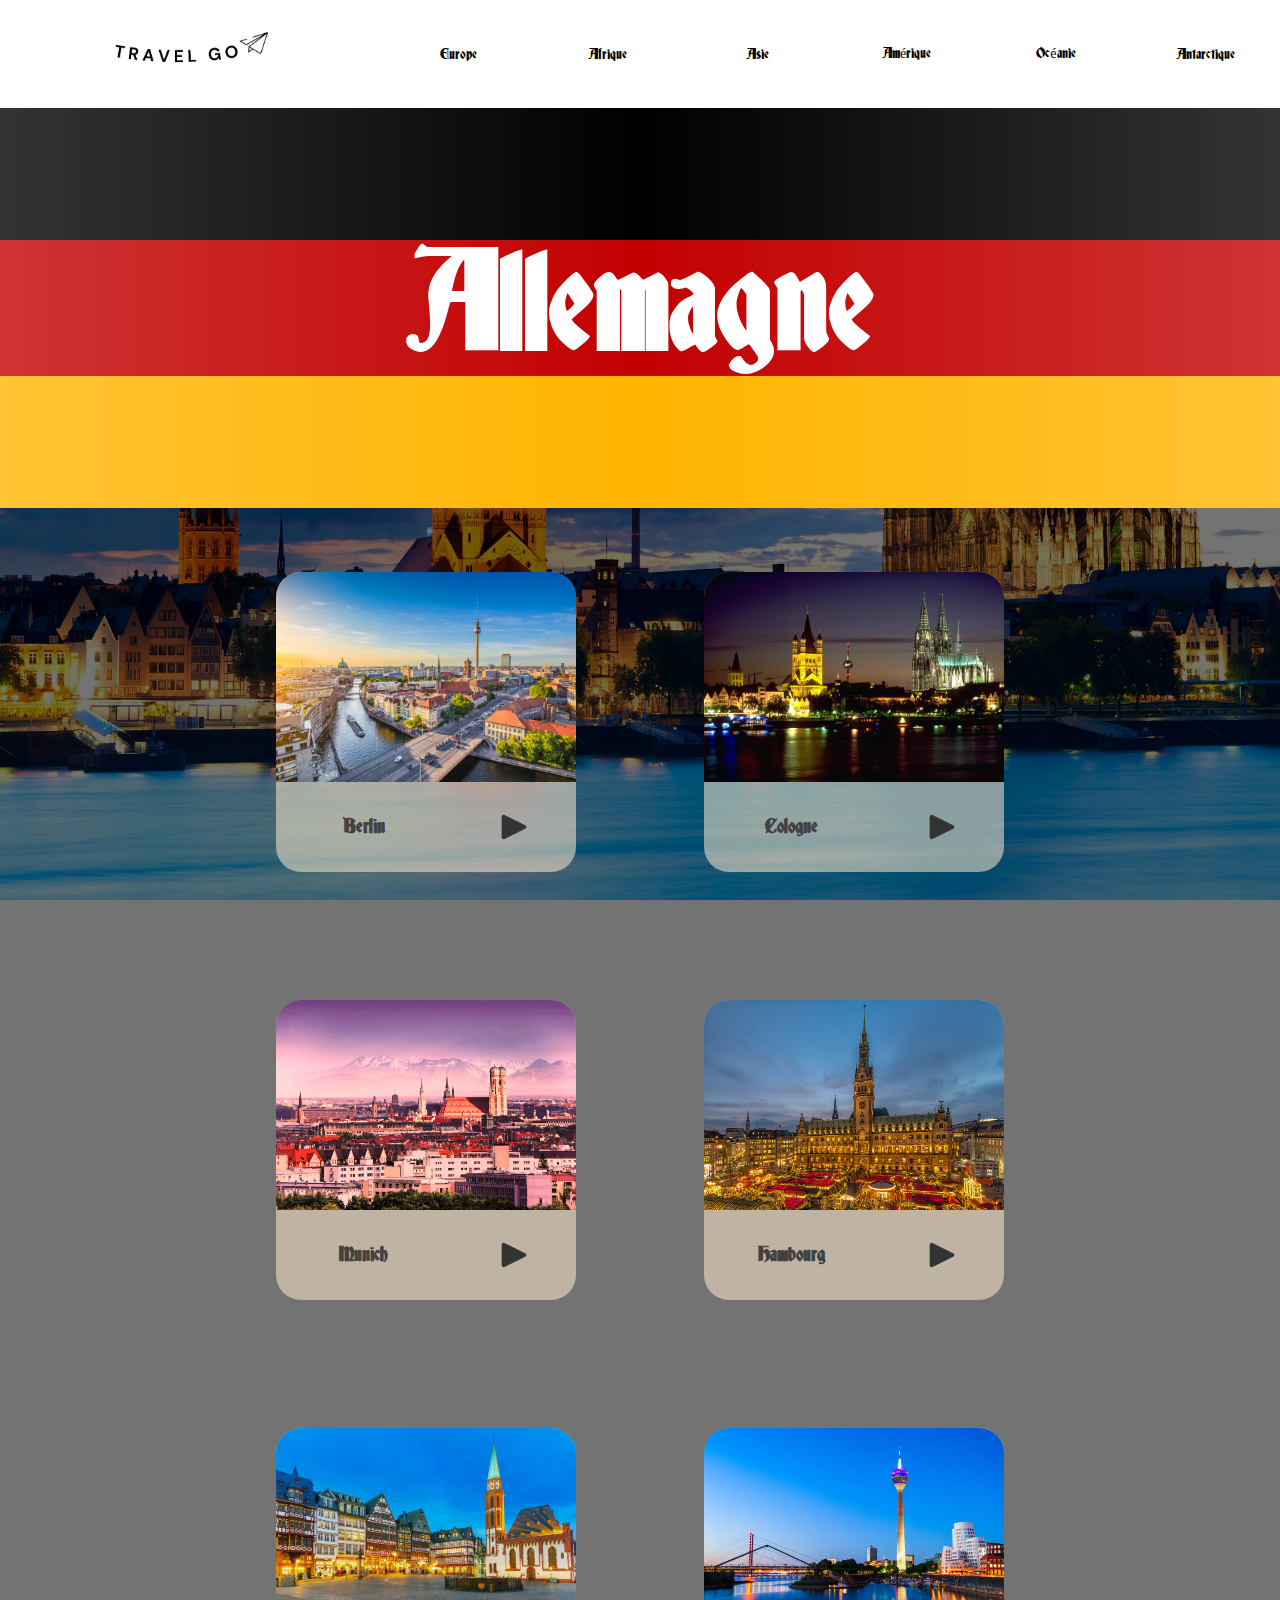
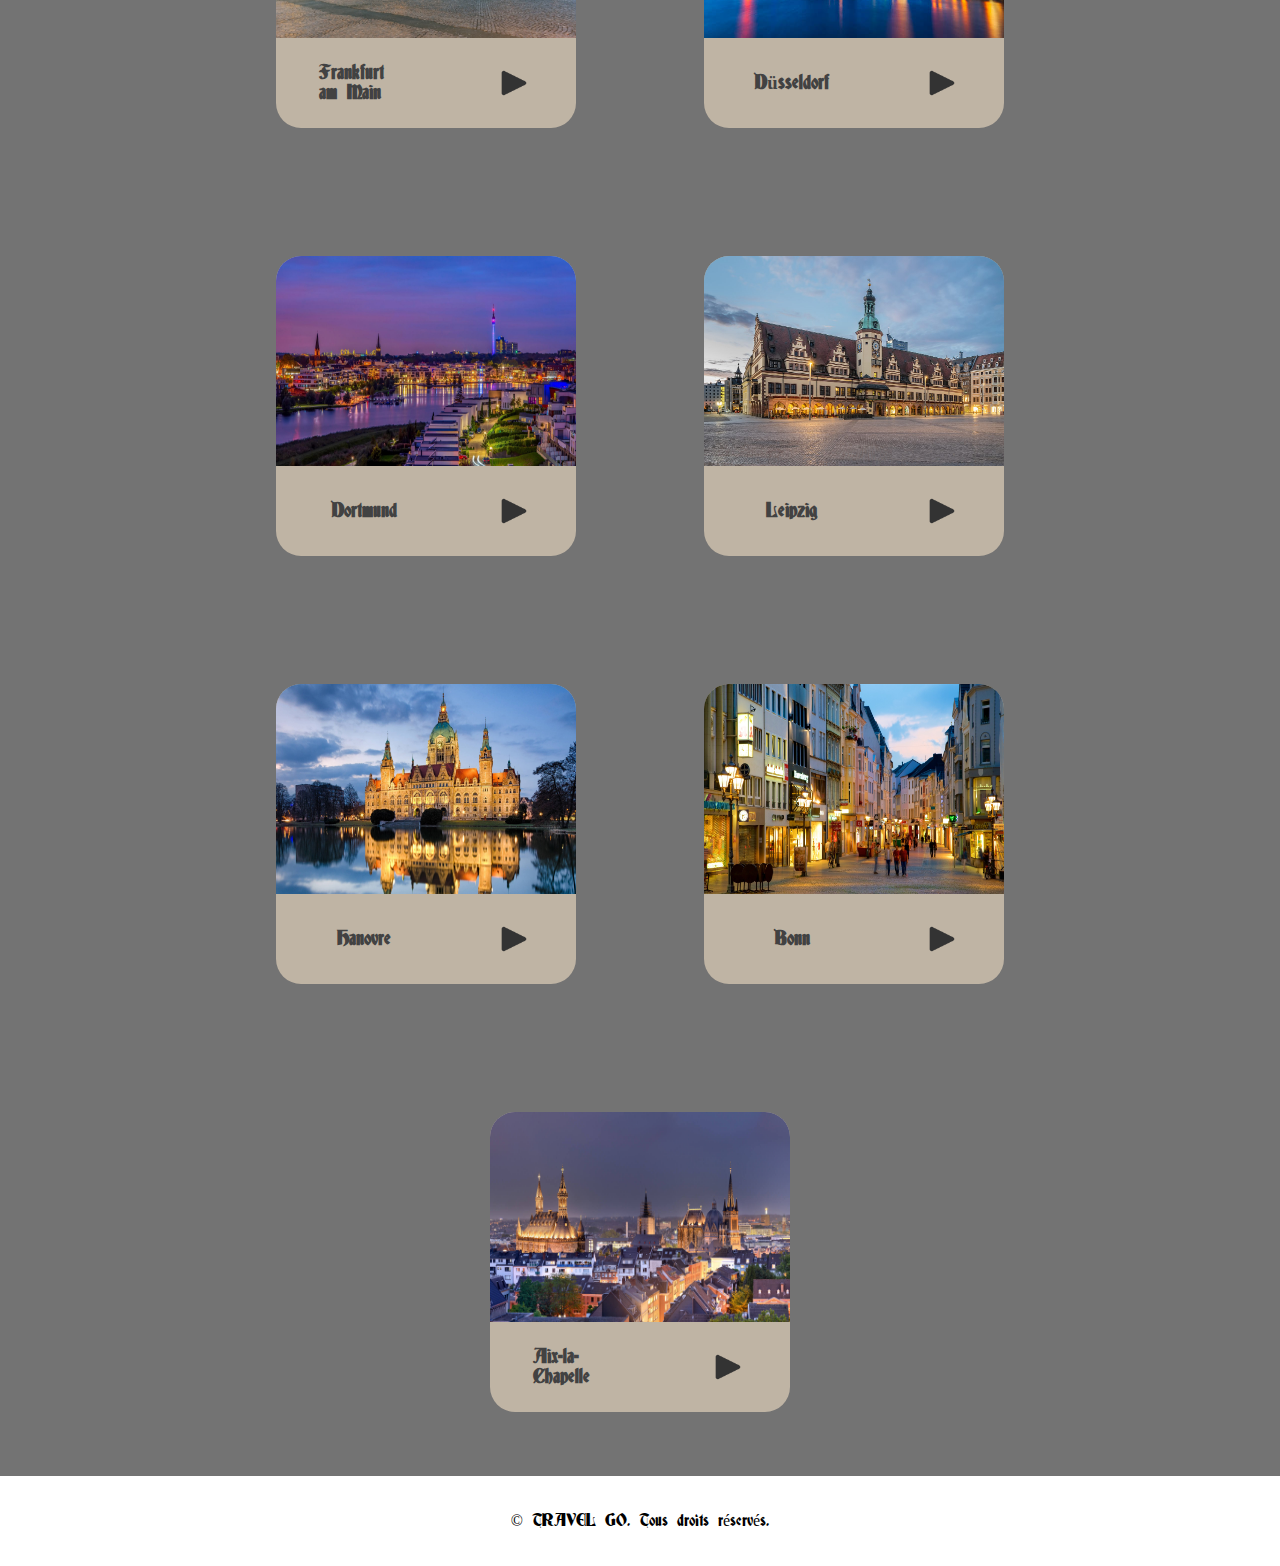
<file: Allemagne/voyages2.html>
<!DOCTYPE html>
<html lang="en">

<head>
    <meta charset="UTF-8">
    <meta http-equiv="X-UA-Compatible" content="IE=edge">
    <meta name="viewport" content="width=device-width, initial-scale=1.0">
    <link rel="shortcut icon" href="./img/deutsch_flag.jpg" type="image/x-icon">
    <link rel="stylesheet" href="./css/voyages2.css">
    <title>Voyages | Allemagne</title>
</head>

<body>

    <header>
        <div class="block-logo"><a href="../voyages.html"><img src="./img/logo_travelgo.png" alt=""></a></div>
        <nav class="menu">
            <ol>
                <div class="dropdown">
                    <button class="dropbtn">Europe</button>
                    <div class="dropdown-content">
                        <a href="./voyages2.html">Allemagne</a>
                        <a href="../Royaume-Uni/voyages7.html">Royaume-Uni</a>
                        <a href="../Islande/voyages5.html">Islande</a>
                    </div>
                </div>
                <div class="dropdown">
                    <button class="dropbtn">Afrique</button>
                    <div class="dropdown-content">
                        <a href="../Algérie/voyages1.html">Algérie</a>
                        <a href="#">---</a>
                    </div>
                </div>
                <div class="dropdown">
                    <button class="dropbtn">Asie</button>
                    <div class="dropdown-content">
                        <a href="../Japon/voyages6.html">Japon</a>
                        <a href="#">---</a>
                    </div>
                </div>
                <div class="dropdown">
                    <button class="dropbtn">Amérique</button>
                    <div class="dropdown-content">
                        <a href="../Canada/voyages3.html">Canada</a>
                        <a href="../États-Unis/voyages4.html">États-Unis</a>
                    </div>
                </div>
                <div class="dropdown">
                    <button class="dropbtn">Océanie</button>
                    <div class="dropdown-content">
                        <a href="#">---</a>
                        <a href="#">---</a>
                    </div>
                </div>
                <div class="dropdown">
                    <button class="dropbtn">Antarctique</button>
                    <div class="dropdown-content">
                        <a href="#">---</a>
                        <a href="#">---</a>
                    </div>
                </div>
            </ol>
        </nav>
    </header>

    <main>
        <div class="title-content">
            <div class="black"></div>
            <div class="red">
                <h1>Allemagne</h1>
            </div>
            <div class="yellow"></div>
        </div>
        <div class="block-card">
            <div class="content-card">
                <div class="card">
                    <a href="./ville/berlin.html" class="card-a">
                        <div class="content-img">
                            <img src="./img/berlin.jpg" alt="">
                        </div>

                        <div class="content-text">
                            <h3 class="text-ville">Berlin</h3>
                            <img src="./img/play.png" alt="">
                        </div>
                    </a>
                </div>
                <div class="card">
                    <a href="./ville/cologne.html" class="card-a">
                        <div class="content-img">
                            <img src="./img/cologne.jpg" alt="">
                        </div>

                        <div class="content-text">
                            <h3 class="text-ville">Cologne</h3>
                            <img src="./img/play.png" alt="">
                        </div>
                    </a>
                </div>
                <div class="card">
                    <a href="./ville/munich.html" class="card-a">
                        <div class="content-img">
                            <img src="./img/munich.jpg" alt="">
                        </div>

                        <div class="content-text">
                            <h3 class="text-ville">Munich</h3>
                            <img src="./img/play.png" alt="">
                        </div>
                    </a>
                </div>
                <div class="card">
                    <a href="./ville/hambourg.html" class="card-a">
                        <div class="content-img">
                            <img src="./img/hambourg.jpg" alt="">
                        </div>

                        <div class="content-text">
                            <h3 class="text-ville">Hambourg</h3>
                            <img src="./img/play.png" alt="">
                        </div>
                    </a>
                </div>
                <div class="card">
                    <a href="./ville/frankfurt am main.html" class="card-a">
                        <div class="content-img">
                            <img src="./img/frankfurt.jpg" alt="">
                        </div>

                        <div class="content-text">
                            <h3 class="text-ville">Frankfurt am Main</h3>
                            <img src="./img/play.png" alt="">
                        </div>
                    </a>
                </div>
                <div class="card">
                    <a href="./ville/dusseldorf.html" class="card-a">
                        <div class="content-img">
                            <img src="./img/dusseldorf.jpg" alt="">
                        </div>

                        <div class="content-text">
                            <h3 class="text-ville">Düsseldorf</h3>
                            <img src="./img/play.png" alt="">
                        </div>
                    </a>
                </div>
                <div class="card">
                    <a href="./ville/dortmund.html" class="card-a">
                        <div class="content-img">
                            <img src="./img/dortmund.jpg" alt="">
                        </div>

                        <div class="content-text">
                            <h3 class="text-ville">Dortmund</h3>
                            <img src="./img/play.png" alt="">
                        </div>
                    </a>
                </div>
                <div class="card">
                    <a href="./ville/leipzig.html" class="card-a">
                        <div class="content-img">
                            <img src="./img/leipzig.jpg" alt="">
                        </div>

                        <div class="content-text">
                            <h3 class="text-ville">Leipzig</h3>
                            <img src="./img/play.png" alt="">
                        </div>
                    </a>
                </div>
                <div class="card">
                    <a href="./ville/hanovre.html" class="card-a">
                        <div class="content-img">
                            <img src="./img/hanovre.jpg" alt="">
                        </div>

                        <div class="content-text">
                            <h3 class="text-ville">Hanovre</h3>
                            <img src="./img/play.png" alt="">
                        </div>
                    </a>
                </div>
                <div class="card">
                    <a href="./ville/bonn.html" class="card-a">
                        <div class="content-img">
                            <img src="./img/bonn.jpg" alt="">
                        </div>

                        <div class="content-text">
                            <h3 class="text-ville">Bonn</h3>
                            <img src="./img/play.png" alt="">
                        </div>
                    </a>
                </div>
                <div class="card">
                    <a href="./ville/aixlachapelle.html" class="card-a">
                        <div class="content-img">
                            <img src="./img/aixlachapelle.jpg" alt="">
                        </div>

                        <div class="content-text">
                            <h3 class="text-ville">Aix-la-Chapelle</h3>
                            <img src="./img/play.png" alt="">
                        </div>
                    </a>
                </div>
            </div>
        </div>
    </main>
    <footer>
        <a href="#">© TRAVEL GO. Tous droits réservés.</a>
    </footer>
</body>

</html>

<script>
    const titlecontent = document.querySelector('.title-content');

    window.addEventListener('scroll', () => {
        if (window.scrollY > 10) {
            titlecontent.classList.add('scroll');
        } else if (window.scrollY > -10) {
            titlecontent.classList.remove('scroll');
        }
    });
</script>
</file>
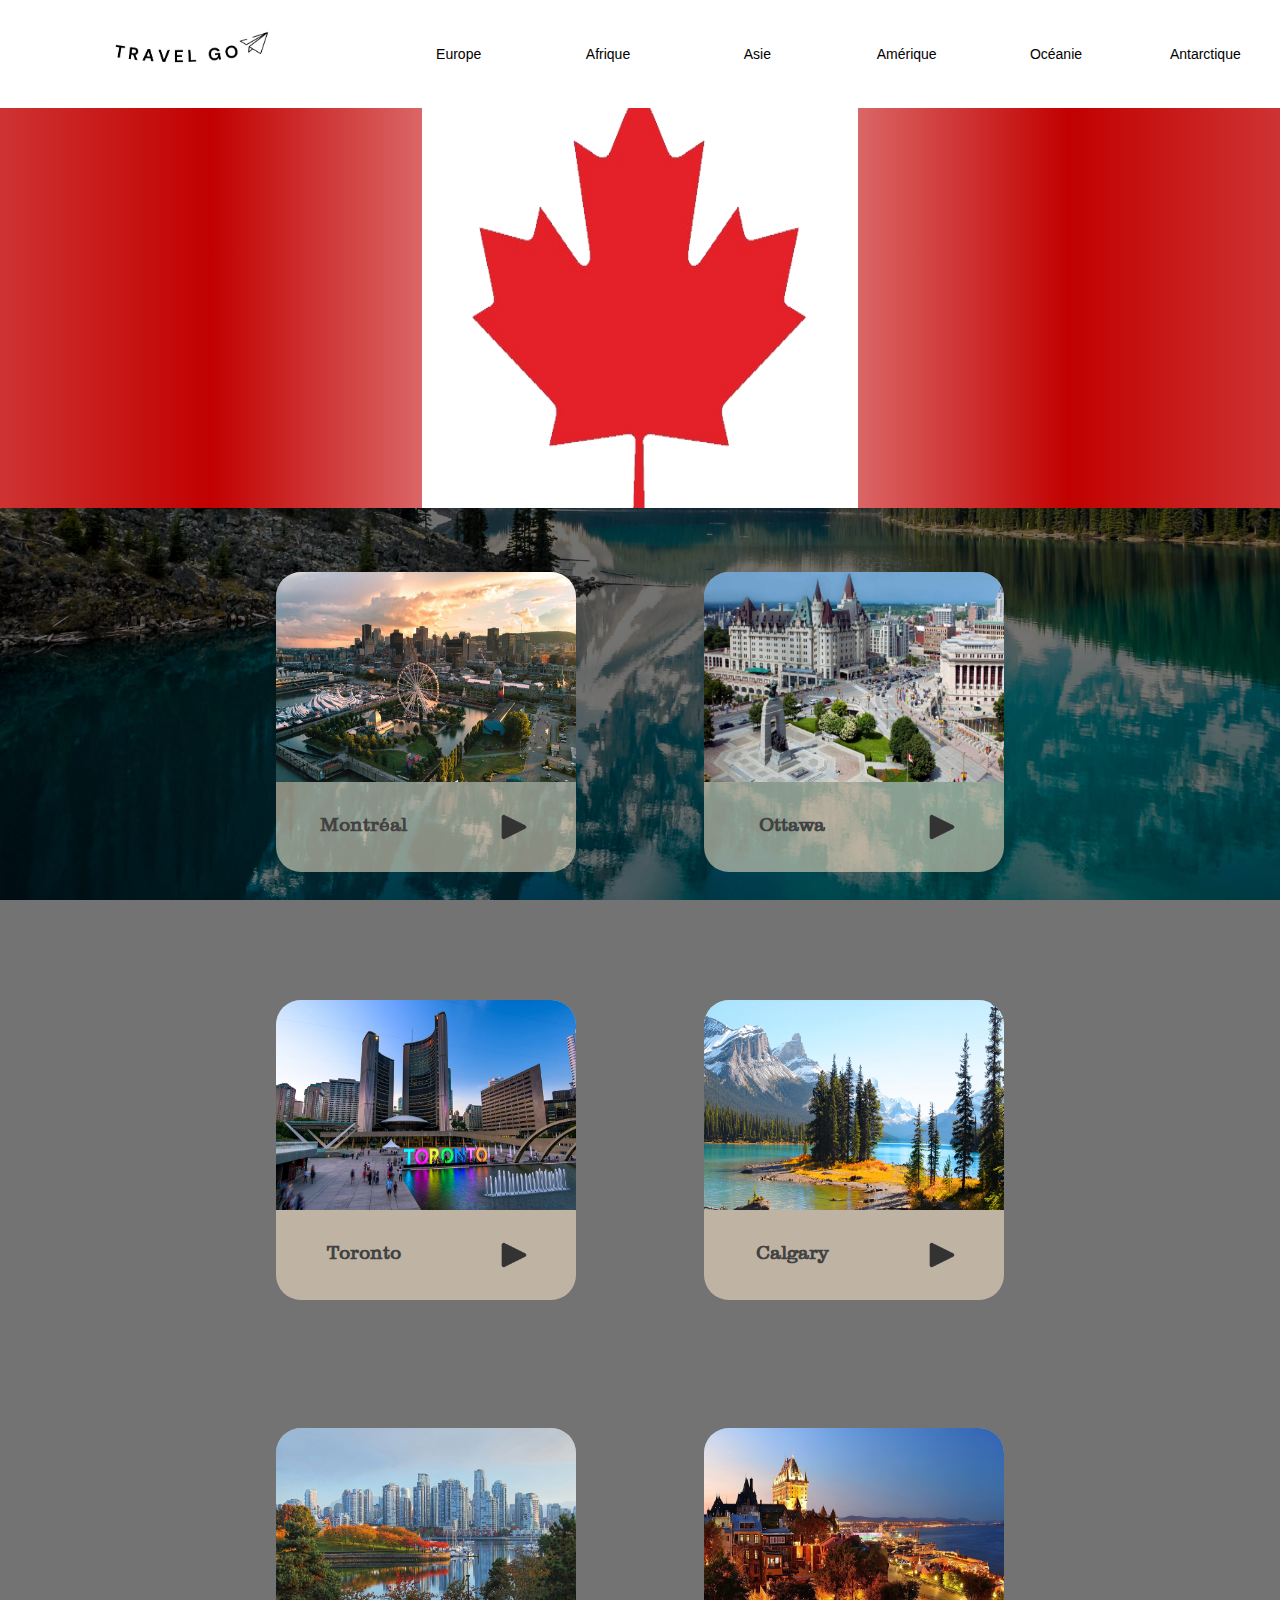
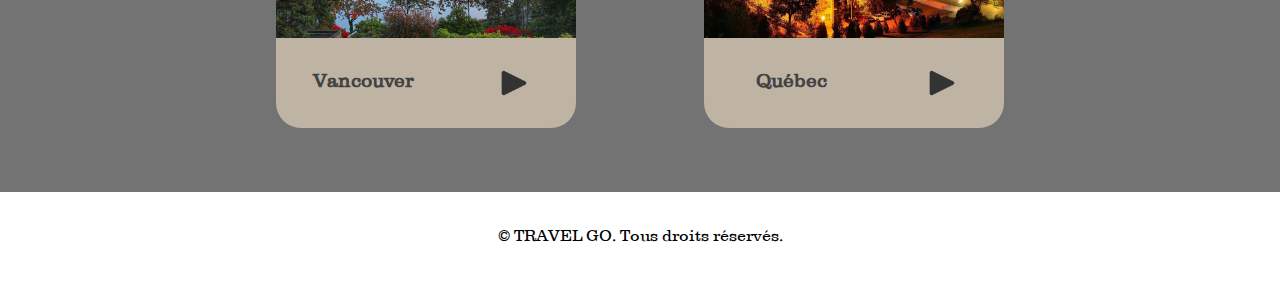
<file: Canada/voyages3.html>
<!DOCTYPE html>
<html lang="en">

<head>
    <meta charset="UTF-8">
    <meta http-equiv="X-UA-Compatible" content="IE=edge">
    <meta name="viewport" content="width=device-width, initial-scale=1.0">
    <link rel="shortcut icon" href="./img/canada_flag.png" type="image/x-icon">
    <link rel="stylesheet" href="./css/voyages3.css">
    <title>Voyages | Canada</title>
</head>

<body>

    <header>
        <div class="block-logo"><a href="../voyages.html"><img src="./img/logo_travelgo.png" alt=""></a></div>
        <nav class="menu">
            <ol>
                <div class="dropdown">
                    <button class="dropbtn">Europe</button>
                    <div class="dropdown-content">
                        <a href="../Allemagne/voyages2.html">Allemagne</a>
                        <a href="../Royaume-Uni/voyages7.html">Royaume-Uni</a>
                        <a href="../Islande/voyages5.html">Islande</a>
                    </div>
                </div>
                <div class="dropdown">
                    <button class="dropbtn">Afrique</button>
                    <div class="dropdown-content">
                        <a href="../Algérie/voyages1.html">Algérie</a>
                        <a href="#">---</a>
                    </div>
                </div>
                <div class="dropdown">
                    <button class="dropbtn">Asie</button>
                    <div class="dropdown-content">
                        <a href="../Japon/voyages6.html">Japon</a>
                        <a href="#">---</a>
                    </div>
                </div>
                <div class="dropdown">
                    <button class="dropbtn">Amérique</button>
                    <div class="dropdown-content">
                        <a href="./voyages3.html">Canada</a>
                        <a href="../États-Unis/voyages4.html">États-Unis</a>
                    </div>
                </div>
                <div class="dropdown">
                    <button class="dropbtn">Océanie</button>
                    <div class="dropdown-content">
                        <a href="#">---</a>
                        <a href="#">---</a>
                    </div>
                </div>
                <div class="dropdown">
                    <button class="dropbtn">Antarctique</button>
                    <div class="dropdown-content">
                        <a href="#">---</a>
                        <a href="#">---</a>
                    </div>
                </div>
            </ol>
        </nav>
    </header>

    <main>
        <div class="title-content">
            <div class="red"></div>
            <div class="white">
                <img src="./img/canada_logo.png" alt="">
                <h1>Canada</h1>
            </div>
            <div class="red1"></div>
        </div>
        <div class="block-card">
            <div class="content-card">
                <div class="card">
                    <a href="" class="card-a">
                        <div class="content-img">
                            <img src="./img/Montreal-estival.jpg" alt="">
                        </div>

                        <div class="content-text">
                            <h3 class="text-ville">Montréal</h3>
                            <img src="./img/play.png" alt="">
                        </div>
                    </a>
                </div>
                <div class="card">
                    <a href="" class="card-a">
                        <div class="content-img">
                            <img src="./img/ottawa.jpg" alt="">
                        </div>

                        <div class="content-text">
                            <h3 class="text-ville">Ottawa</h3>
                            <img src="./img/play.png" alt="">
                        </div>
                    </a>
                </div>
                <div class="card">
                    <a href="" class="card-a">
                        <div class="content-img">
                            <img src="./img/Toronto-downtown.jpg" alt="">
                        </div>

                        <div class="content-text">
                            <h3 class="text-ville">Toronto</h3>
                            <img src="./img/play.png" alt="">
                        </div>
                    </a>
                </div>
                <div class="card">
                    <a href="" class="card-a">
                        <div class="content-img">
                            <img src="./img/Calgary-Rocky-Mountain-1000x600.jpg" alt="">
                        </div>

                        <div class="content-text">
                            <h3 class="text-ville">Calgary</h3>
                            <img src="./img/play.png" alt="">
                        </div>
                    </a>
                </div>
                <div class="card">
                    <a href="" class="card-a">
                        <div class="content-img">
                            <img src="./img/colombie-britannique-vancouver-bateaux-british-columbia-boats-1000x600.jpg" alt="">
                        </div>

                        <div class="content-text">
                            <h3 class="text-ville">Vancouver</h3>
                            <img src="./img/play.png" alt="">
                        </div>
                    </a>
                </div>
                <div class="card">
                    <a href="" class="card-a">
                        <div class="content-img">
                            <img src="./img/canada-quebec-ville-de-quebec-citry-at-night-en-soiree-1000x600.jpg" alt="">
                        </div>

                        <div class="content-text">
                            <h3 class="text-ville">Québec</h3>
                            <img src="./img/play.png" alt="">
                        </div>
                    </a>
                </div>
            </div>
        </div>
    </main>
    <footer>
        <a href="#">© TRAVEL GO. Tous droits réservés.</a>
    </footer>
</body>

</html>

<script>
    const titlecontent = document.querySelector('.title-content');

    window.addEventListener('scroll', () => {
        if (window.scrollY > 10) {
            titlecontent.classList.add('scroll');
        } else if (window.scrollY > -10) {
            titlecontent.classList.remove('scroll');
        }
    });
</script>
</file>
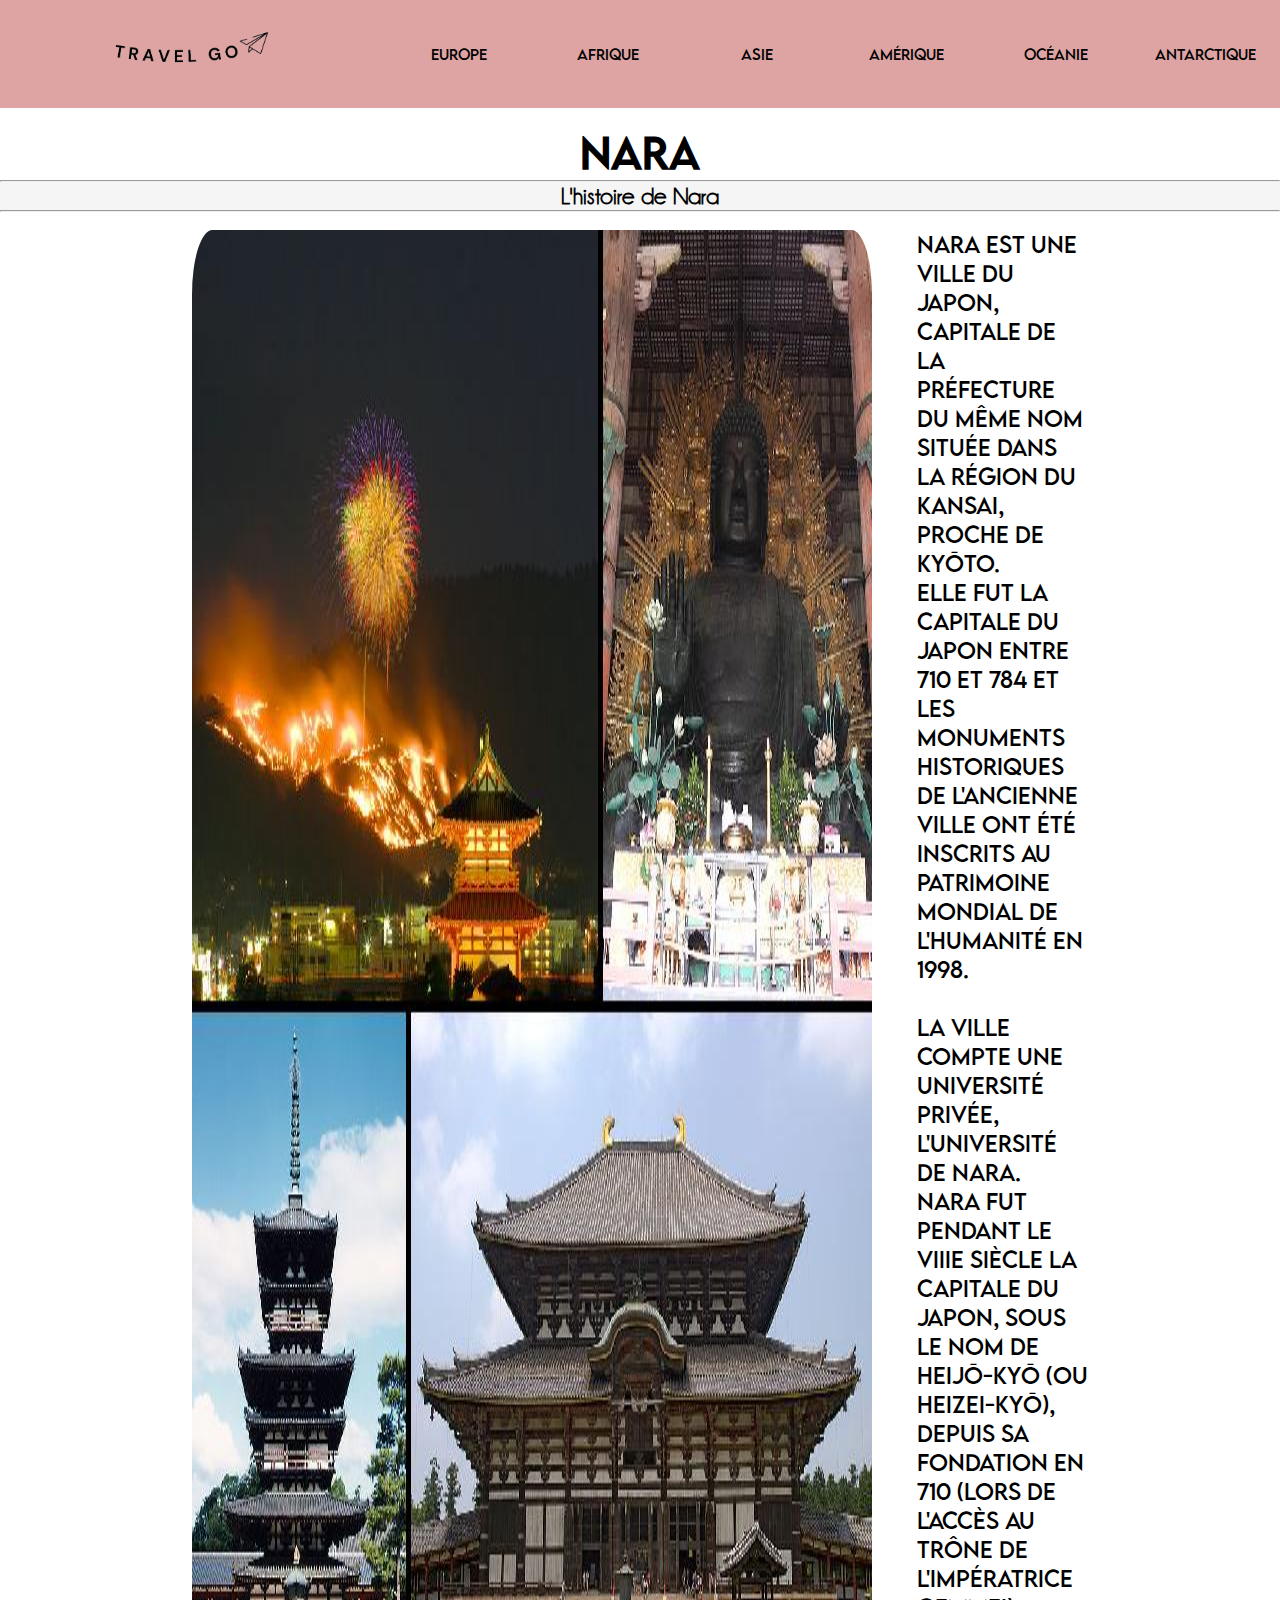
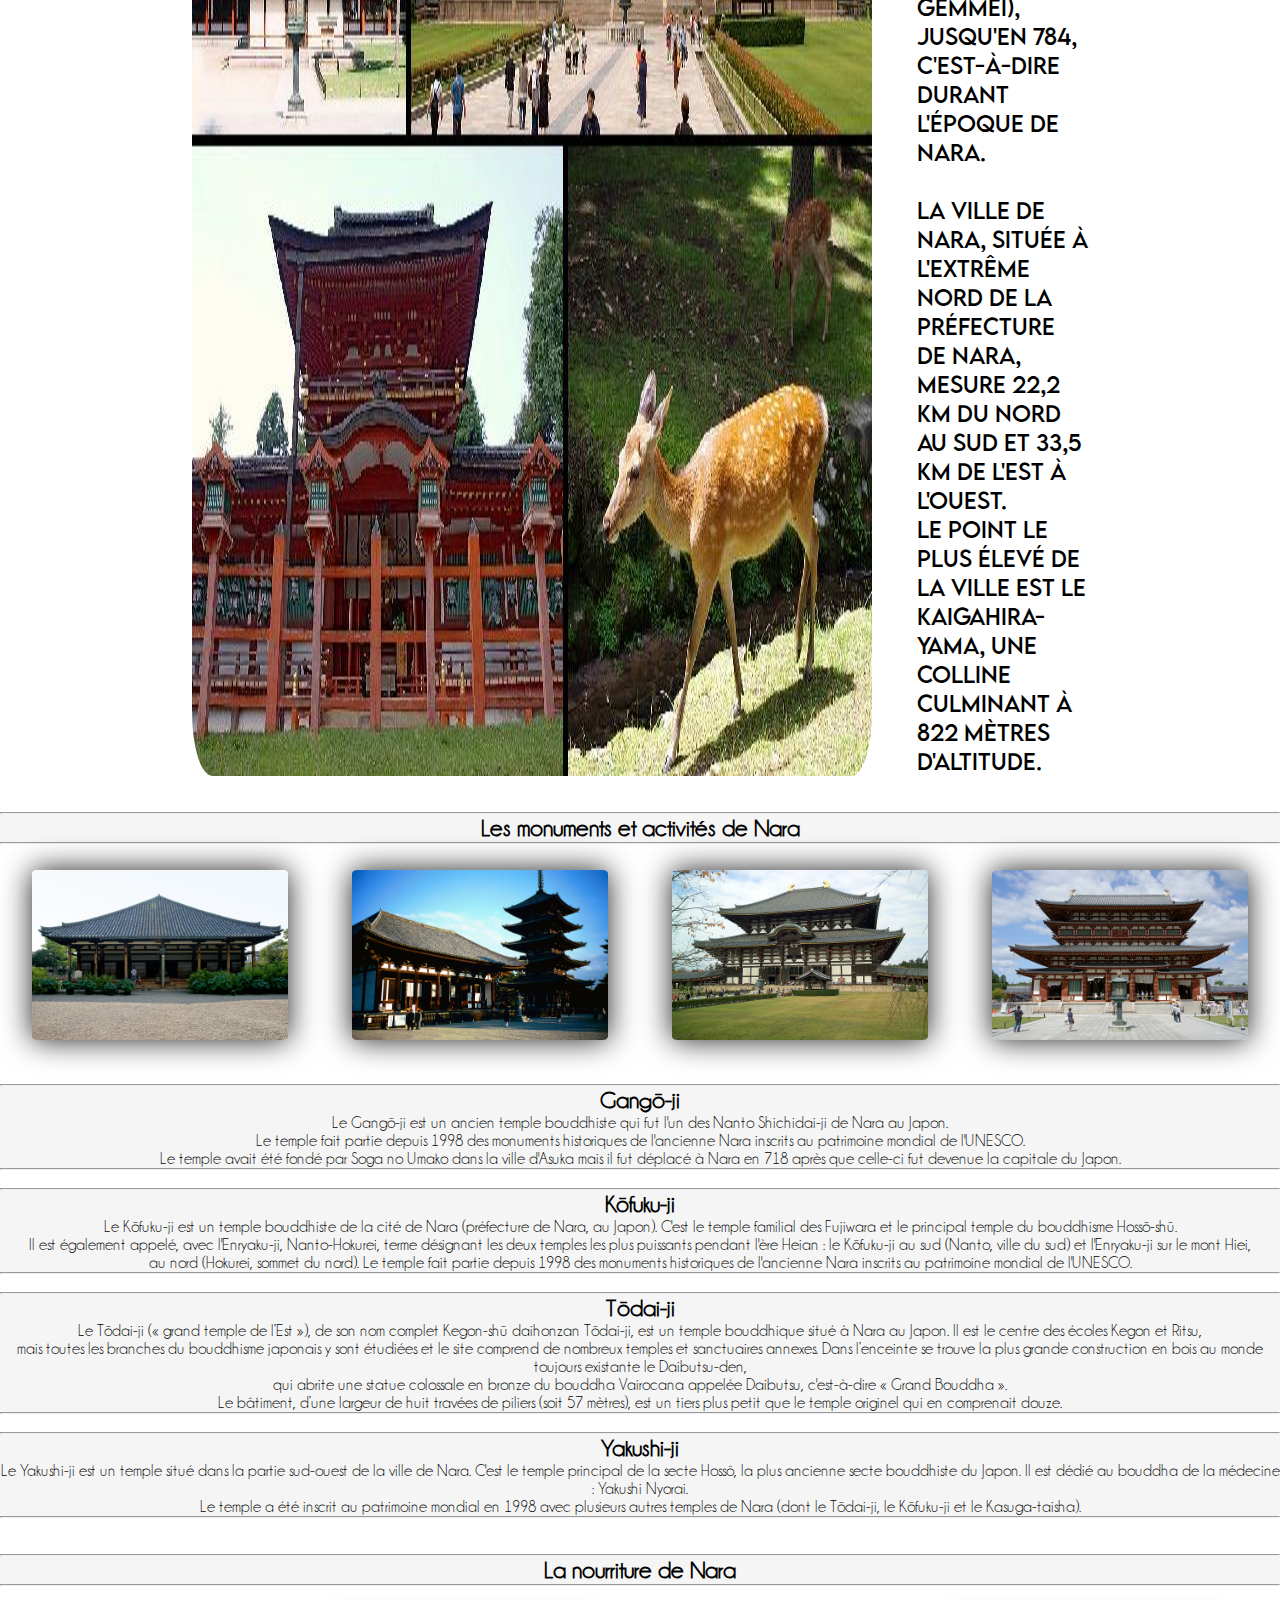
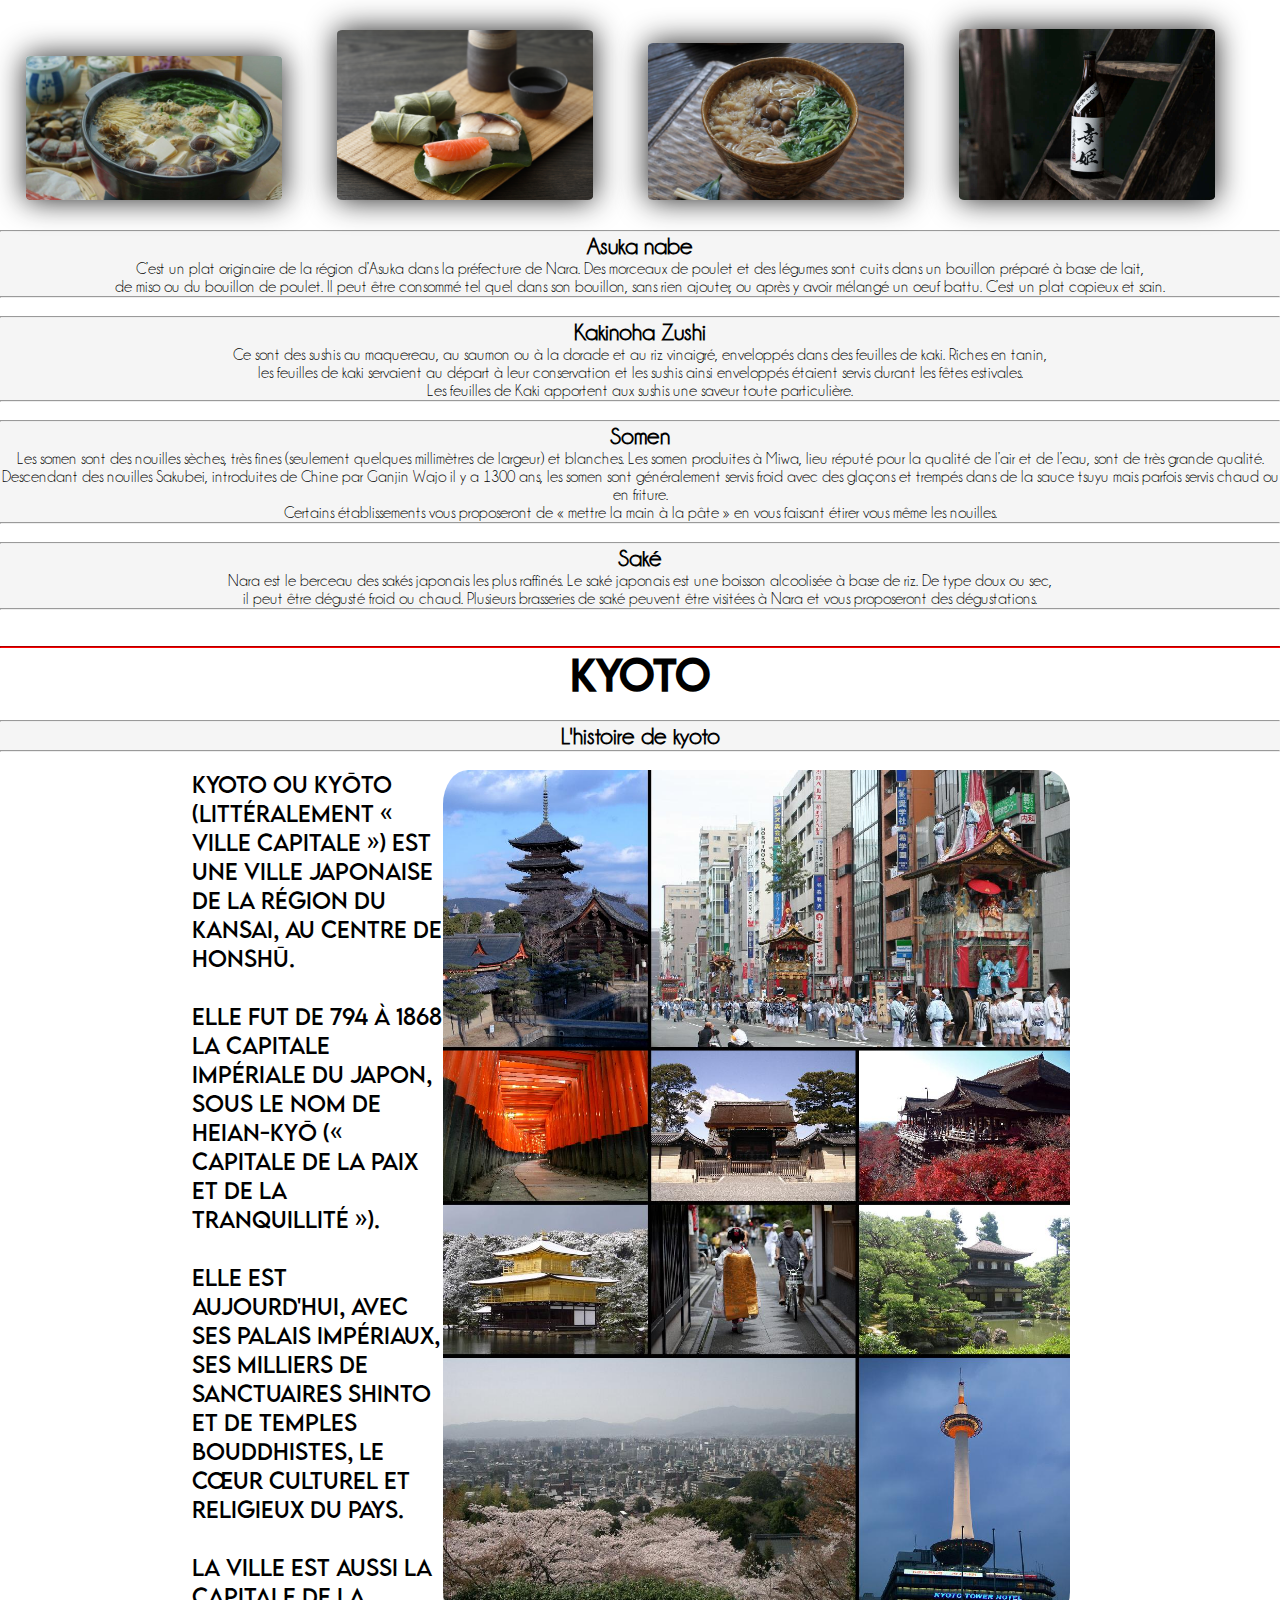
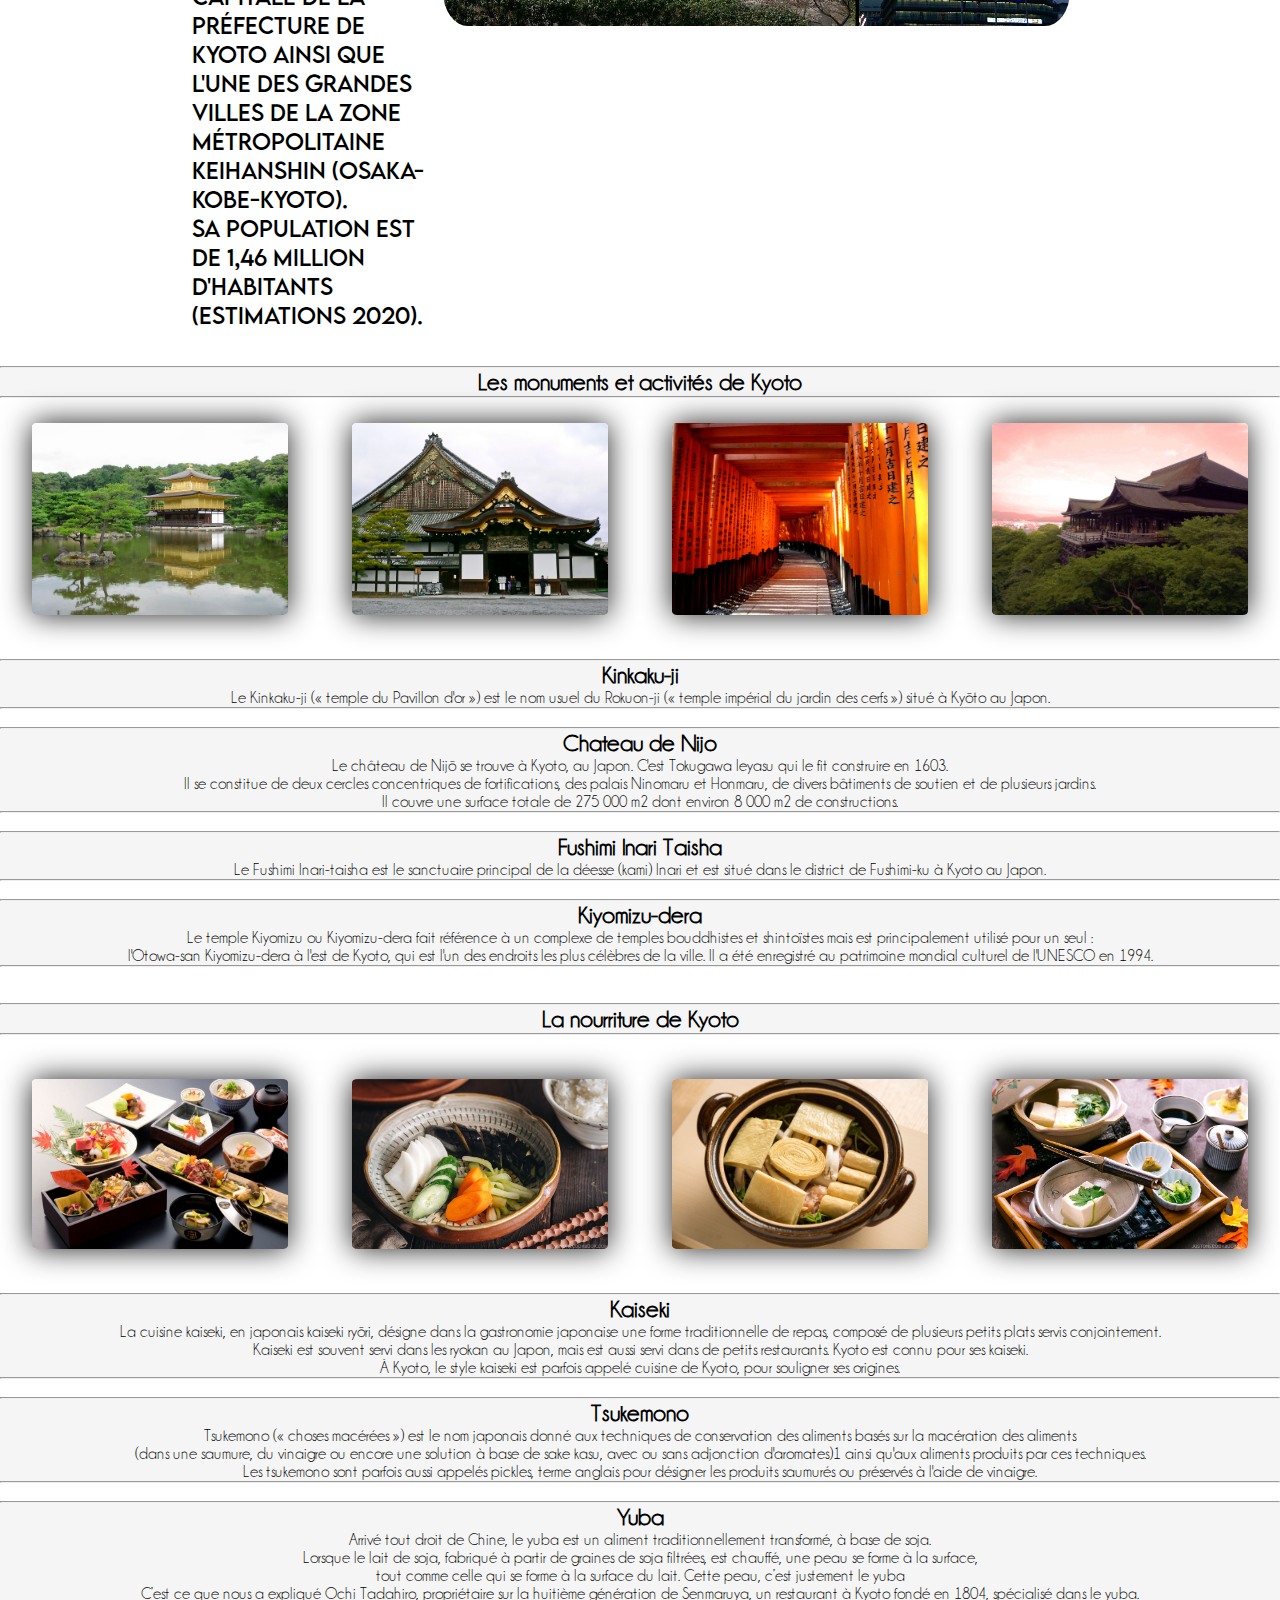
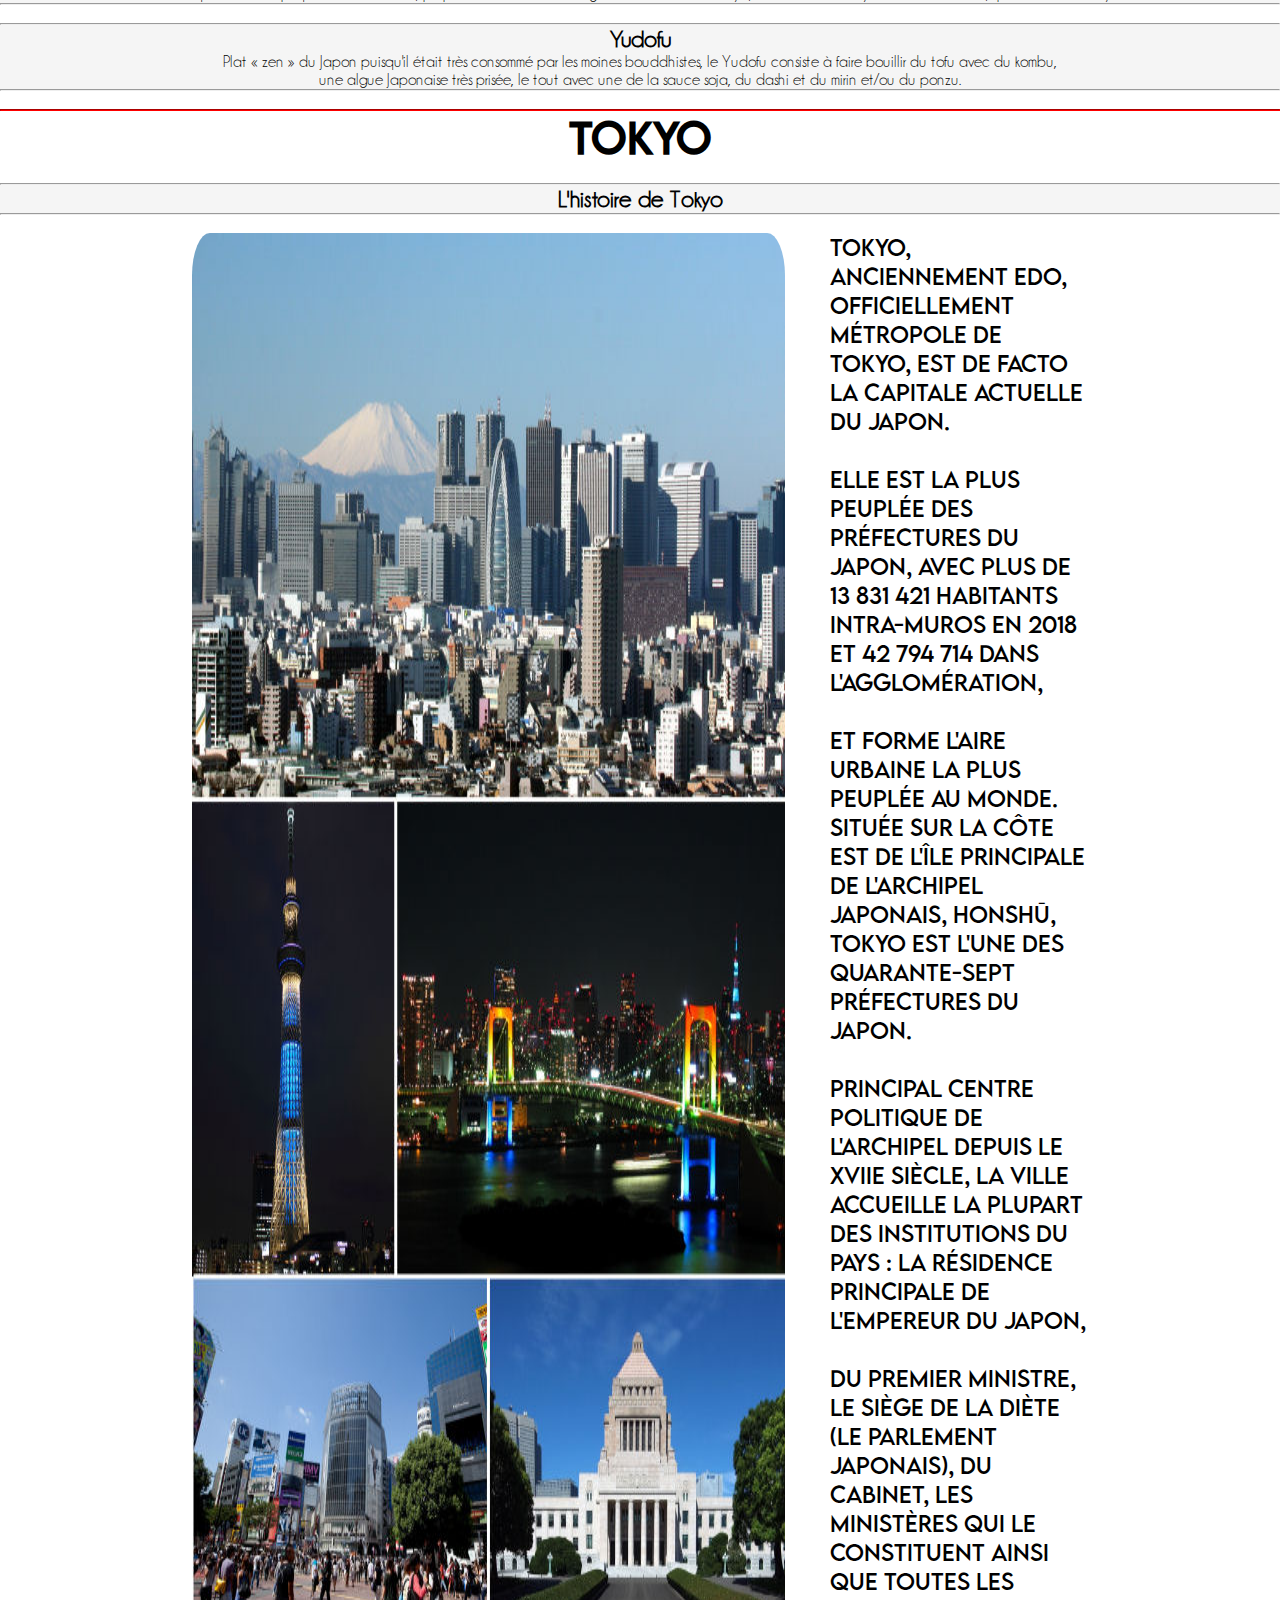
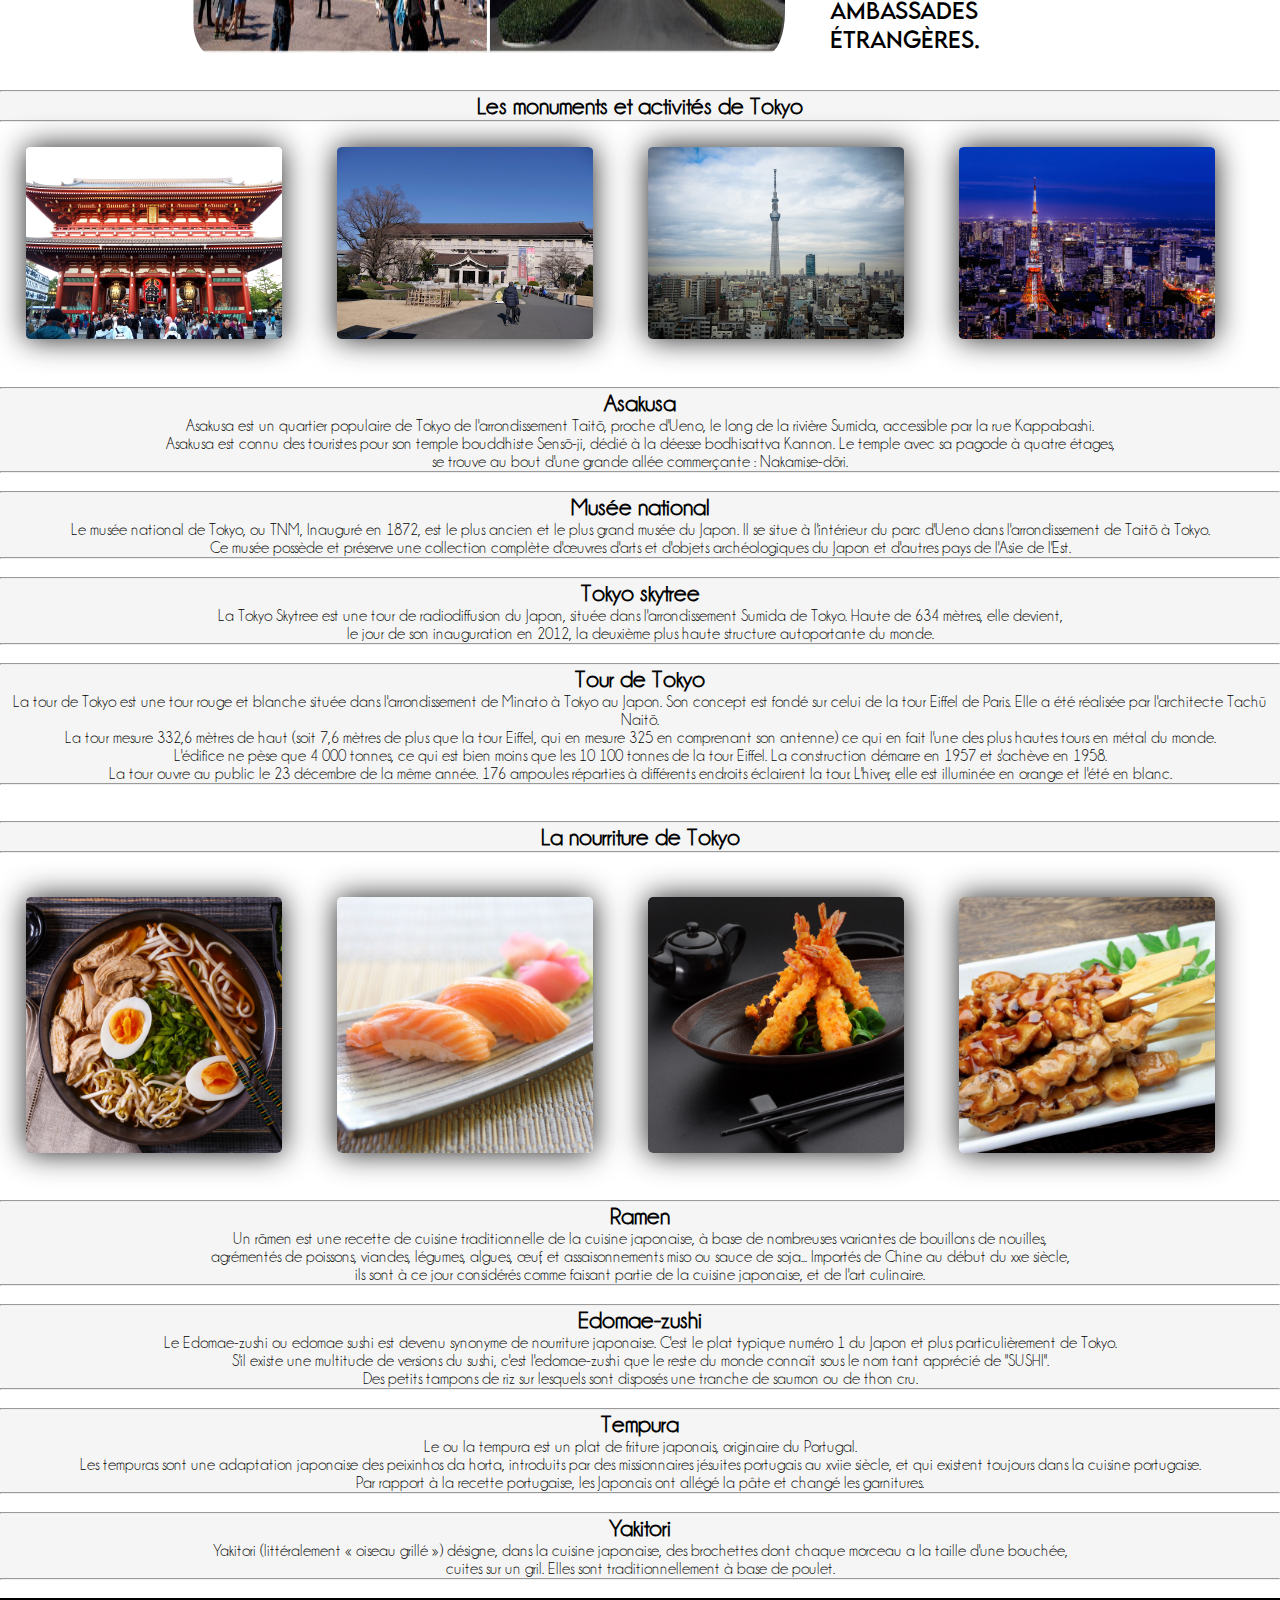
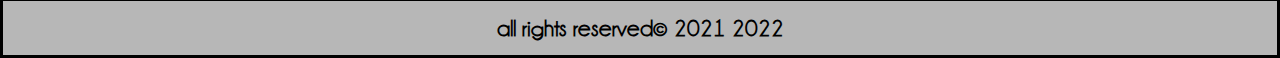
<file: Japon/voyages6.html>
<!DOCTYPE html>
<html lang="fr">

<head>
    <meta charset="UTF-8">
    <meta http-equiv="X-UA-Compatible" content="IE=edge">
    <meta name="viewport" content="width=device-width, initial-scale=1.0">
    <link rel="stylesheet" href="./css/voyages6.css">
    <link rel="shortcut icon" href="./images/Japon/1f1ef-1f1f5.png">
    <title>Japon</title>
</head>

<body>
    <header>
        <div class="block-logo"><a href="../voyages.html"><img src="./images/logo_travelgo.png" alt=""></a></div>
        <nav class="menu">
            <ol>
                <div class="dropdown">
                    <button class="dropbtn">Europe</button>
                    <div class="dropdown-content">
                        <a href="../Allemagne/voyages2.html">Allemagne</a>
                        <a href="../Royaume-Uni/voyages7.html">Royaume-Uni</a>
                        <a href="../Islande/voyages5.html">Islande</a>
                    </div>
                </div>
                <div class="dropdown">
                    <button class="dropbtn">Afrique</button>
                    <div class="dropdown-content">
                        <a href="../Algérie/voyages1.html">Algérie</a>
                        <a href="#">---</a>
                    </div>
                </div>
                <div class="dropdown">
                    <button class="dropbtn">Asie</button>
                    <div class="dropdown-content">
                        <a href="./voyages6.html">Japon</a>
                        <a href="#">---</a>
                    </div>
                </div>
                <div class="dropdown">
                    <button class="dropbtn">Amérique</button>
                    <div class="dropdown-content">
                        <a href="../Canada/voyages3.html">Canada</a>
                        <a href="../États-Unis/voyages4.html">États-Unis</a>
                    </div>
                </div>
                <div class="dropdown">
                    <button class="dropbtn">Océanie</button>
                    <div class="dropdown-content">
                        <a href="#">---</a>
                        <a href="#">---</a>
                    </div>
                </div>
                <div class="dropdown">
                    <button class="dropbtn">Antarctique</button>
                    <div class="dropdown-content">
                        <a href="#">---</a>
                        <a href="#">---</a>
                    </div>
                </div>
            </ol>
        </nav>
    </header>

    <br>
    <section class="nara">
        <h2 class="grand-titre">Nara</h2>
        <!-- histoire -->
        <hr>
        <h2 class="titre-capital">L'histoire de Nara</h2>
        <hr>
        <br>
        <div class="contener-storyN">
            <p>Nara est une ville du Japon, capitale de la préfecture du même nom située dans la région du Kansai,
                proche de Kyōto.
                <br> Elle fut la capitale du Japon entre 710 et 784 et les monuments historiques de l'ancienne ville ont
                été inscrits au patrimoine mondial de l'humanité en 1998.
                <br>
                <br> La ville compte une université privée, l'université de Nara. Nara fut pendant le viiie siècle la
                capitale du Japon, sous le nom de Heijō-kyō (ou Heizei-kyō),
                <br> depuis sa fondation en 710 (lors de l'accès au trône de l'impératrice Gemmei), jusqu'en 784,
                c'est-à-dire durant l'époque de Nara.
                <br>
                <br> La ville de Nara, située à l'extrême nord de la préfecture de Nara, mesure 22,2 km du nord au sud
                et 33,5 km de l'est à l'ouest.
                <br>
                Le point le plus élevé de la ville est le Kaigahira-yama, une colline culminant à 822 mètres d'altitude.
            </p>

            <img class="imgN" src="./images/Japon/nara/nara wiki.jpg" alt="">
        </div>
        <br>
        <br>
        <!-- monument -->
        <hr>
        <h2 class="titre-capital">Les monuments et activités de Nara</h2>
        <hr>
        <div class="contener-monN">
            <img class="imgN-mon" src="./images/Japon/nara/monument/gango-ji.jpg" alt="">
            <img class="imgN-mon" src="./images/Japon/nara/monument/Kofukuji.jpg" alt="">
            <img class="imgN-mon" src="./images/Japon/nara/monument/NaraTodaiji.jpg" alt="">
            <img class="imgN-mon" src="./images/Japon/nara/monument/Yakushiji_Nara.jpg" alt="">
        </div>
        <br>
        <hr>
        <h2 class="titre-capital">Gangō-ji</h2>
        <p class="paragraph">Le Gangō-ji est un ancien temple bouddhiste qui fut l'un des Nanto Shichidai-ji de Nara au
            Japon.
            <br> Le temple fait partie depuis 1998 des monuments historiques de l'ancienne Nara inscrits au patrimoine
            mondial de l'UNESCO.
            <br> Le temple avait été fondé par Soga no Umako dans la ville d'Asuka mais il fut déplacé à Nara en 718
            après que celle-ci fut devenue la capitale du Japon.
        </p>
        <hr>
        <br>
        <hr>
        <h2 class="titre-capital">Kōfuku-ji</h2>
        <p class="paragraph">Le Kōfuku-ji est un temple bouddhiste de la cité de Nara (préfecture de Nara, au Japon).
            C'est le temple familial des Fujiwara et le principal temple du bouddhisme Hossō-shū.
            <br> Il est également appelé, avec l'Enryaku-ji, Nanto-Hokurei, terme désignant les deux temples les plus
            puissants pendant l'ère Heian : le Kōfuku-ji au sud (Nanto, ville du sud) et l'Enryaku-ji sur le mont Hiei,
            <br> au nord (Hokurei, sommet du nord). Le temple fait partie depuis 1998 des monuments historiques de
            l'ancienne Nara inscrits au patrimoine mondial de l'UNESCO.
        </p>
        <hr>
        <br>
        <hr>
        <h2 class="titre-capital">Tōdai-ji</h2>
        <p class="paragraph">Le Tōdai-ji (« grand temple de l’Est »), de son nom complet Kegon-shū daihonzan Tōdai-ji,
            est un temple bouddhique situé à Nara au Japon. Il est le centre des écoles Kegon et Ritsu,
            <br> mais toutes les branches du bouddhisme japonais y sont étudiées et le site comprend de nombreux temples
            et sanctuaires annexes. Dans l’enceinte se trouve la plus grande construction en bois au monde toujours
            existante le Daibutsu-den,
            <br> qui abrite une statue colossale en bronze du bouddha Vairocana appelée Daibutsu, c'est-à-dire « Grand
            Bouddha ».
            <br> Le bâtiment, d’une largeur de huit travées de piliers (soit 57 mètres), est un tiers plus petit que le
            temple originel qui en comprenait douze.
        </p>
        <hr>
        <br>
        <hr>
        <h2 class="titre-capital">Yakushi-ji</h2>
        <p class="paragraph">Le Yakushi-ji est un temple situé dans la partie sud-ouest de la ville de Nara. C'est le
            temple principal de la secte Hossô, la plus ancienne secte bouddhiste du Japon. Il est dédié au bouddha de
            la médecine : Yakushi Nyorai.
            <br>Le temple a été inscrit au patrimoine mondial en 1998 avec plusieurs autres temples de Nara (dont le
            Tōdai-ji, le Kōfuku-ji et le Kasuga-taisha).
        </p>
        <hr>
        <br>
        <br>
        <!-- nourriture -->
        <hr>
        <h2 class="titre-capital">La nourriture de Nara</h2>
        <hr>
        <br>
        <div class="contener-foodN">
            <img class="imgN-food" src="./images/Japon/nara/nourriture/asuka nabe.jpg" alt="">
            <img class="imgN-food" src="./images/Japon/nara/nourriture/kakinoha zushi.jpg" alt="">
            <img class="imgN-food" src="./images/Japon/nara/nourriture/Les somen.jpg" alt="">
            <img class="imgN-food" src="./images/Japon/nara/nourriture/saké.jpg" alt="">
        </div>
        <hr>
        <h2 class="titre-capital">Asuka nabe</h2>
        <p class="paragraph"> C’est un plat originaire de la région d’Asuka dans la préfecture de Nara. Des morceaux de
            poulet et des légumes sont cuits dans un bouillon préparé à base de lait,
            <br> de miso ou du bouillon de poulet. Il peut être consommé tel quel dans son bouillon, sans rien ajouter,
            ou après y avoir mélangé un oeuf battu. C’est un plat copieux et sain.
        </p>
        <hr>
        <br>
        <hr>
        <h2 class="titre-capital">Kakinoha Zushi</h2>
        <p class="paragraph"> Ce sont des sushis au maquereau, au saumon ou à la dorade et au riz vinaigré, enveloppés
            dans des feuilles de kaki. Riches en tanin,
            <br> les feuilles de kaki servaient au départ à leur conservation et les sushis ainsi enveloppés étaient
            servis durant les fêtes estivales.
            <br> Les feuilles de Kaki apportent aux sushis une saveur toute particulière.
        </p>
        <hr>
        <br>
        <hr>
        <h2 class="titre-capital">Somen</h2>
        <p class="paragraph">Les somen sont des nouilles sèches, très fines (seulement quelques millimètres de largeur)
            et blanches. Les somen produites à Miwa, lieu réputé pour la qualité de l’air et de l’eau, sont de très
            grande qualité.
            <br> Descendant des nouilles Sakubei, introduites de Chine par Ganjin Wajo il y a 1300 ans, les somen sont
            généralement servis froid avec des glaçons et trempés dans de la sauce tsuyu mais parfois servis chaud ou en
            friture.
            <br> Certains établissements vous proposeront de « mettre la main à la pâte » en vous faisant étirer vous
            même les nouilles.
        </p>
        <hr>
        <br>
        <hr>
        <h2 class="titre-capital">Saké</h2>
        <p class="paragraph">Nara est le berceau des sakés japonais les plus raffinés. Le saké japonais est une boisson
            alcoolisée à base de riz. De type doux ou sec,
            <br> il peut être dégusté froid ou chaud. Plusieurs brasseries de saké peuvent être visitées à Nara et vous
            proposeront des dégustations.
        </p>
        <hr>
        <br>
        <br>
        <hr class="hr-end">
    </section>
    <section class="kyoto">
        <!-- HISTOIRE -->
        <h2 class="grand-titre">Kyoto</h2>
        <br>
        <hr>
        <h2 class="titre-capital">L'histoire de kyoto</h2>
        <hr>
        <br>
        <div class="contener-storyK">
            <p>Kyoto ou Kyōto (littéralement « ville capitale ») est une ville japonaise de la région du Kansai, au
                centre de Honshū.
                <br>
                <br> Elle fut de 794 à 1868 la capitale impériale du Japon, sous le nom de Heian-kyō (« Capitale de la
                paix et de la tranquillité »).
                <br>
                <br> Elle est aujourd'hui, avec ses palais impériaux, ses milliers de sanctuaires shinto et de temples
                bouddhistes, le cœur culturel et religieux du pays.
                <br>
                <br> La ville est aussi la capitale de la préfecture de Kyoto ainsi que l'une des grandes villes de la
                zone métropolitaine Keihanshin (Osaka-Kobe-Kyoto).
                <br>Sa population est de 1,46 million d'habitants (estimations 2020).
            </p>

            <img class="imgK" src="./images/Japon/kyoto/Kyoto_montage.jpg.opdownload" alt="">
        </div>

    </section>
    <br>
    <br>
    <!-- monument -->
    <hr>
    <h2 class="titre-capital">Les monuments et activités de Kyoto</h2>
    <hr>
    <div class="contener-monK">
        <img class="imgK-mon" src="./images/Japon/kyoto/monument/-Kinkaku-ji,_Kyoto,.jpg" alt="">
        <img class="imgK-mon" src="./images/Japon/kyoto/monument/chateau de nijo.jpg" alt="">
        <img class="imgK-mon" src="./images/Japon/kyoto/monument/Fushimi_Inari_Taisha.jpg" alt="">
        <img class="imgK-mon" src="./images/Japon/kyoto/monument/Kyoto-Kiyomizudera.jpg" alt="">
    </div>
    <br>
    <hr>
    <h2 class="titre-capital">Kinkaku-ji</h2>
    <p class="paragraph">Le Kinkaku-ji (« temple du Pavillon d'or ») est le nom usuel du Rokuon-ji (« temple impérial du
        jardin des cerfs ») situé à Kyōto au Japon.</p>
    <hr>
    <br>
    <hr>
    <h2 class="titre-capital">Chateau de Nijo</h2>
    <p class="paragraph">Le château de Nijō se trouve à Kyoto, au Japon. C'est Tokugawa Ieyasu qui le fit construire en
        1603.
        <br> Il se constitue de deux cercles concentriques de fortifications, des palais Ninomaru et Honmaru, de divers
        bâtiments de soutien et de plusieurs jardins.
        <br> Il couvre une surface totale de 275 000 m2 dont environ 8 000 m2 de constructions.
    </p>
    <hr>
    <br>
    <hr>
    <h2 class="titre-capital">Fushimi Inari Taisha</h2>
    <p class="paragraph">Le Fushimi Inari-taisha est le sanctuaire principal de la déesse (kami) Inari et est situé dans
        le district de Fushimi-ku à Kyoto au Japon.</p>
    <hr>
    <br>
    <hr>
    <h2 class="titre-capital">Kiyomizu-dera</h2>
    <p class="paragraph">Le temple Kiyomizu ou Kiyomizu-dera fait référence à un complexe de temples bouddhistes et
        shintoïstes mais est principalement utilisé pour un seul :
        <br> l'Otowa-san Kiyomizu-dera à l'est de Kyoto, qui est l'un des endroits les plus célèbres de la ville. Il a
        été enregistré au patrimoine mondial culturel de l'UNESCO en 1994.
    </p>
    <hr>
    <br>
    <br>
    <!-- nourriture -->
    <hr>
    <h2 class="titre-capital">La nourriture de Kyoto</h2>
    <hr>
    <br>
    <div class="contener-foodK">
        <img class="imgK-food" src="./images/Japon/kyoto/nourriture/kaiseki-1.jpg" alt="">
        <img class="imgK-food" src="./images/Japon/kyoto/nourriture/Tsukemono.jpg" alt="">
        <img class="imgK-food" src="./images/Japon/kyoto/nourriture/Yuba.jpg" alt="">
        <img class="imgK-food" src="./images/Japon/kyoto/nourriture/Yudofu.jpg" alt="">
    </div>
    <br>
    <hr>
    <h2 class="titre-capital">Kaiseki</h2>
    <p class="paragraph">La cuisine kaiseki, en japonais kaiseki ryōri, désigne dans la gastronomie japonaise une forme
        traditionnelle de repas, composé de plusieurs petits plats servis conjointement.
        <br> Kaiseki est souvent servi dans les ryokan au Japon, mais est aussi servi dans de petits restaurants. Kyoto
        est connu pour ses kaiseki.
        <br> À Kyoto, le style kaiseki est parfois appelé cuisine de Kyoto, pour souligner ses origines.
    </p>
    <hr>
    <br>
    <hr>
    <h2 class="titre-capital">Tsukemono</h2>
    <p class="paragraph">Tsukemono (« choses macérées ») est le nom japonais donné aux techniques de conservation des
        aliments basés sur la macération des aliments
        <br> (dans une saumure, du vinaigre ou encore une solution à base de sake kasu, avec ou sans adjonction
        d'aromates)1 ainsi qu'aux aliments produits par ces techniques.
        <br> Les tsukemono sont parfois aussi appelés pickles, terme anglais pour désigner les produits saumurés ou
        préservés à l'aide de vinaigre.
    </p>
    <hr>
    <br>
    <hr>
    <h2 class="titre-capital">Yuba</h2>
    <p class="paragraph">Arrivé tout droit de Chine, le yuba est un aliment traditionnellement transformé, à base de
        soja.
        <br> Lorsque le lait de soja, fabriqué à partir de graines de soja filtrées, est chauffé, une peau se forme à la
        surface,
        <br> tout comme celle qui se forme à la surface du lait. Cette peau, c’est justement le yuba
        <br> C’est ce que nous a expliqué Ochi Tadahiro, propriétaire sur la huitième génération de Senmaruya, un
        restaurant à Kyoto fondé en 1804, spécialisé dans le yuba.
    </p>
    <hr>
    <br>
    <hr>
    <h2 class="titre-capital">Yudofu</h2>
    <p class="paragraph">Plat « zen » du Japon puisqu'il était très consommé par les moines bouddhistes, le Yudofu
        consiste à faire bouillir du tofu avec du kombu,
        <br> une algue Japonaise très prisée, le tout avec une de la sauce soja, du dashi et du mirin et/ou du ponzu.
    </p>
    <hr>
    <br>
    <hr class="hr-end">
    <section class="tokyo">
        <!-- histoire -->
        <h2 class="grand-titre">tokyo</h2>
        <br>
        <hr>
        <h2 class="titre-capital">L'histoire de Tokyo</h2>
        <hr>
        <br>
        <div class="contener-storyT">
            <p>Tokyo, anciennement Edo, officiellement Métropole de Tokyo, est de facto la capitale actuelle du Japon.
                <br>
                <br> Elle est la plus peuplée des préfectures du Japon, avec plus de 13 831 421 habitants intra-muros en
                2018 et 42 794 714 dans l'agglomération,
                <br>
                <br> et forme l'aire urbaine la plus peuplée au monde. Située sur la côte est de l'île principale de
                l'archipel japonais, Honshū, Tokyo est l'une des quarante-sept préfectures du Japon.
                <br>
                <br> Principal centre politique de l'archipel depuis le xviie siècle, la ville accueille la plupart des
                institutions du pays : la résidence principale de l'empereur du Japon,
                <br>
                <br> du Premier ministre, le siège de la Diète (le parlement japonais), du Cabinet, les ministères qui
                le constituent ainsi que toutes les ambassades étrangères.
            </p>

            <img class="imgT" src="./images/Japon/tokyo/Tokyo_Montage_2015.jpg" alt="">
        </div>
        <br>
        <br>
        <!-- monuments -->
        <hr>
        <h2 class="titre-capital">Les monuments et activités de Tokyo</h2>
        <hr>
        <div class="contener-monT">
            <img class="imgT-mon" src="./images/Japon/tokyo/monument/asakusa.jpg" alt="">
            <img class="imgT-mon" src="./images/Japon/tokyo/monument/musée national.jpg" alt="">
            <img class="imgT-mon" src="./images/Japon/tokyo/monument/tokyo skytree.jpg" alt="">
            <img class="imgT-mon"
                src="./images/Japon/tokyo/monument/Japan_Tokyo_Dream_City_Tokyo_Tower_Night_view_2560x1920.jpg" alt="">
        </div>
        <br>
        <hr>
        <h2 class="titre-capital">Asakusa</h2>
        <p class="paragraph">Asakusa est un quartier populaire de Tokyo de l'arrondissement Taitō, proche d'Ueno, le
            long de la rivière Sumida, accessible par la rue Kappabashi.
            <br>Asakusa est connu des touristes pour son temple bouddhiste Sensō-ji, dédié à la déesse bodhisattva
            Kannon. Le temple avec sa pagode à quatre étages,
            <br> se trouve au bout d'une grande allée commerçante : Nakamise-dōri.
        </p>
        <hr>
        <br>
        <hr>
        <h2 class="titre-capital">Musée national</h2>
        <p class="paragraph">Le musée national de Tokyo, ou TNM, Inauguré en 1872, est le plus ancien et le plus grand
            musée du Japon. Il se situe à l'intérieur du parc d'Ueno dans l'arrondissement de Taitō à Tokyo.
            <br> Ce musée possède et préserve une collection complète d'œuvres d'arts et d'objets archéologiques du
            Japon et d'autres pays de l'Asie de l'Est.
        </p>
        <hr>
        <br>
        <hr>
        <h2 class="titre-capital">Tokyo skytree</h2>
        <p class="paragraph">La Tokyo Skytree est une tour de radiodiffusion du Japon, située dans l'arrondissement
            Sumida de Tokyo. Haute de 634 mètres, elle devient,
            <br> le jour de son inauguration en 2012, la deuxième plus haute structure autoportante du monde.
        </p>
        <hr>
        <br>
        <hr>
        <h2 class="titre-capital">Tour de Tokyo</h2>
        <p class="paragraph">La tour de Tokyo est une tour rouge et blanche située dans l'arrondissement de Minato à
            Tokyo au Japon. Son concept est fondé sur celui de la tour Eiffel de Paris. Elle a été réalisée par
            l'architecte Tachū Naitō.
            <br>La tour mesure 332,6 mètres de haut (soit 7,6 mètres de plus que la tour Eiffel, qui en mesure 325 en
            comprenant son antenne) ce qui en fait l'une des plus hautes tours en métal du monde.
            <br> L'édifice ne pèse que 4 000 tonnes, ce qui est bien moins que les 10 100 tonnes de la tour Eiffel. La
            construction démarre en 1957 et s'achève en 1958.
            <br> La tour ouvre au public le 23 décembre de la même année. 176 ampoules réparties à différents endroits
            éclairent la tour. L'hiver, elle est illuminée en orange et l'été en blanc.
        </p>
        <hr>
        <br>
        <br>
        <hr>
        <h2 class="titre-capital">La nourriture de Tokyo</h2>
        <hr>
        <br>
        <div class="contener-foodT">
            <img class="imgT-food" src="./images/Japon/tokyo/nourriture/ramen.jpeg" alt="">
            <img class="imgT-food" src="./images/Japon/tokyo/nourriture/sushi-au-saumon.jpg" alt="">
            <img class="imgT-food" src="./images/Japon/tokyo/nourriture/tempura.jpeg" alt="">
            <img class="imgT-food" src="./images/Japon/tokyo/nourriture/yakitori.jpg" alt="">
        </div>
        <br>
        <hr>
        <h2 class="titre-capital">Ramen</h2>
        <p class="paragraph">Un rāmen est une recette de cuisine traditionnelle de la cuisine japonaise, à base de
            nombreuses variantes de bouillons de nouilles,
            <br> agrémentés de poissons, viandes, légumes, algues, œuf, et assaisonnements miso ou sauce de soja...
            Importés de Chine au début du xxe siècle,
            <br> ils sont à ce jour considérés comme faisant partie de la cuisine japonaise, et de l'art culinaire.
        </p>
        <hr>
        <br>
        <hr>
        <h2 class="titre-capital">Edomae-zushi</h2>
        <p class="paragraph">Le Edomae-zushi ou edomae sushi est devenu synonyme de nourriture japonaise. C'est le plat
            typique numéro 1 du Japon et plus particulièrement de Tokyo.
            <br>S'il existe une multitude de versions du sushi, c'est l'edomae-zushi que le reste du monde connaît sous
            le nom tant apprécié de "SUSHI".
            <br> Des petits tampons de riz sur lesquels sont disposés une tranche de saumon ou de thon cru.
        </p>
        <hr>
        <br>
        <hr>
        <h2 class="titre-capital">Tempura</h2>
        <p class="paragraph">Le ou la tempura est un plat de friture japonais, originaire du Portugal.
            <br>Les tempuras sont une adaptation japonaise des peixinhos da horta, introduits par des missionnaires
            jésuites portugais au xviie siècle, et qui existent toujours dans la cuisine portugaise.
            <br> Par rapport à la recette portugaise, les Japonais ont allégé la pâte et changé les garnitures.
        </p>
        <hr>
        <br>
        <hr>
        <h2 class="titre-capital">Yakitori</h2>
        <p class="paragraph">Yakitori (littéralement « oiseau grillé ») désigne, dans la cuisine japonaise, des
            brochettes dont chaque morceau a la taille d'une bouchée,
            <br> cuites sur un gril. Elles sont traditionnellement à base de poulet.
        </p>
        <hr>
        <br>
    </section>
    <footer class="foot-eng">
        <h2>all rights reserved© 2021 2022</h2>
    </footer>
</body>

</html>
</file>
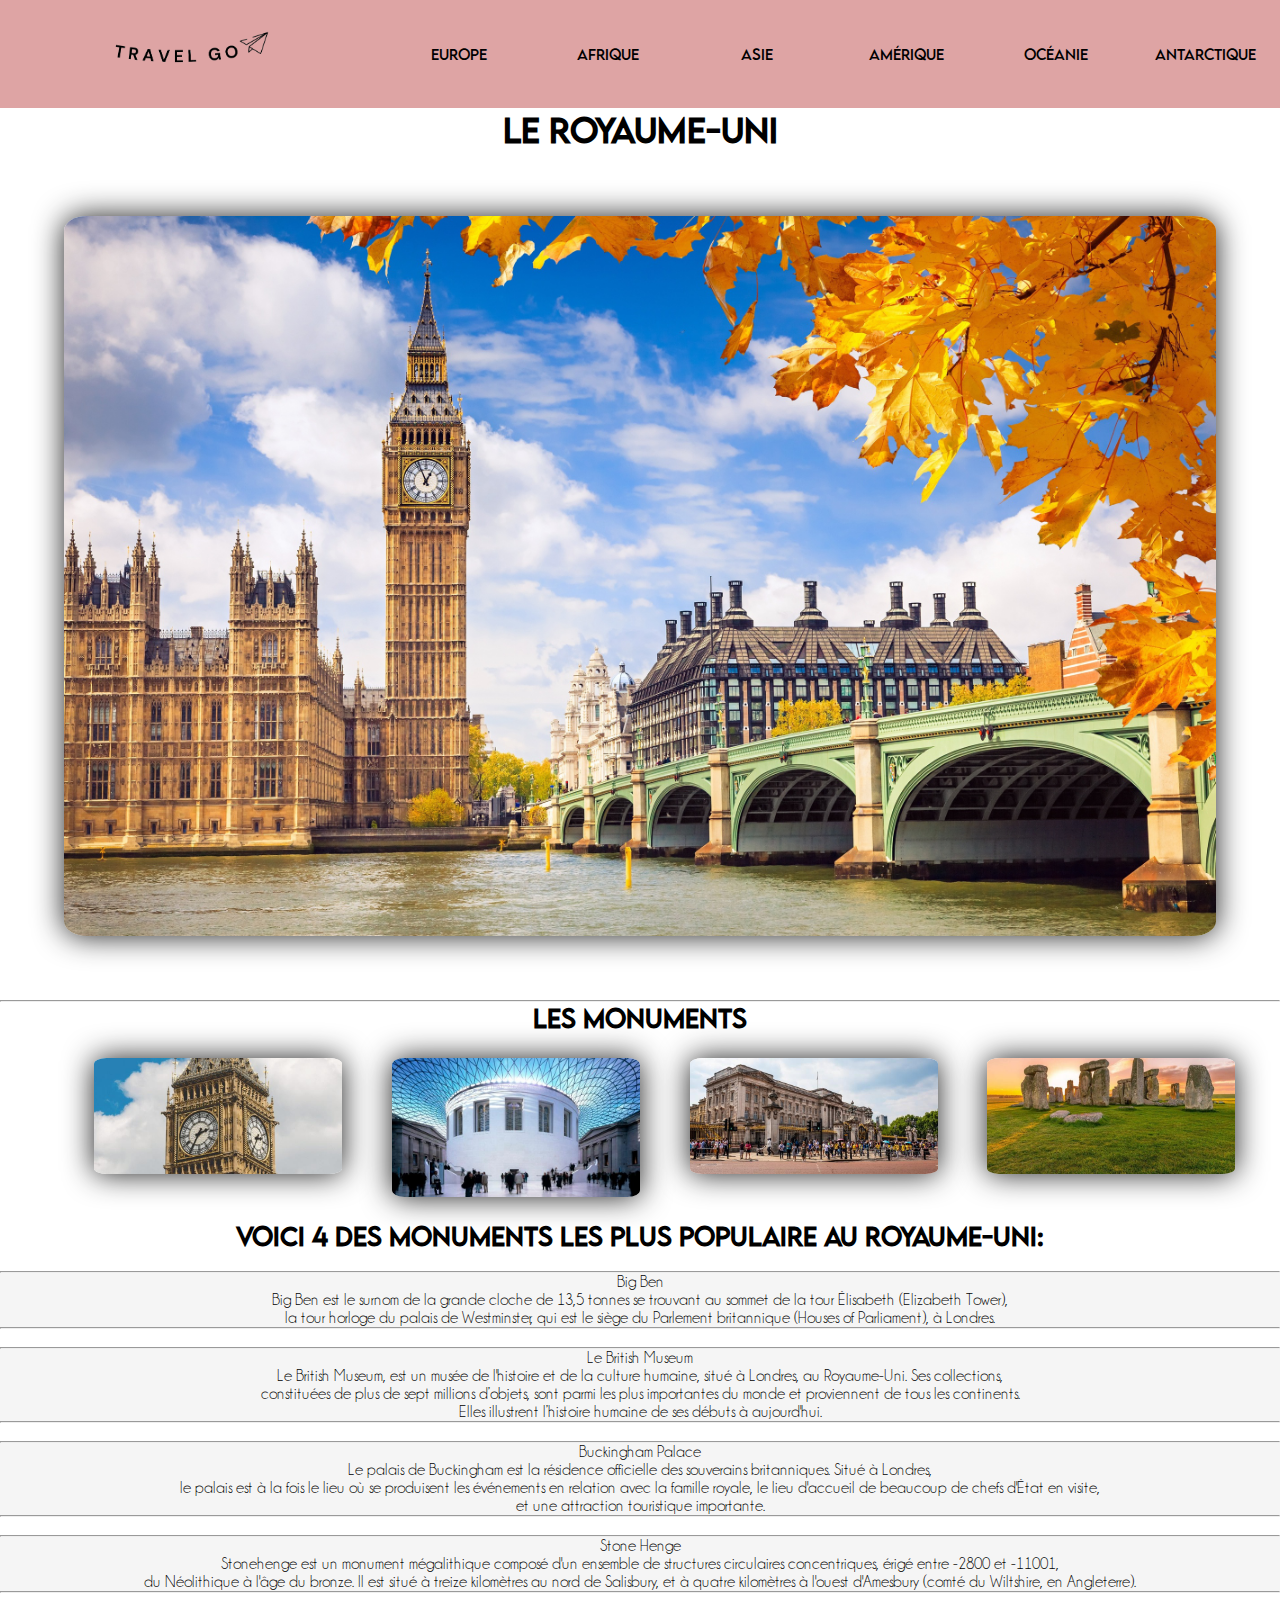
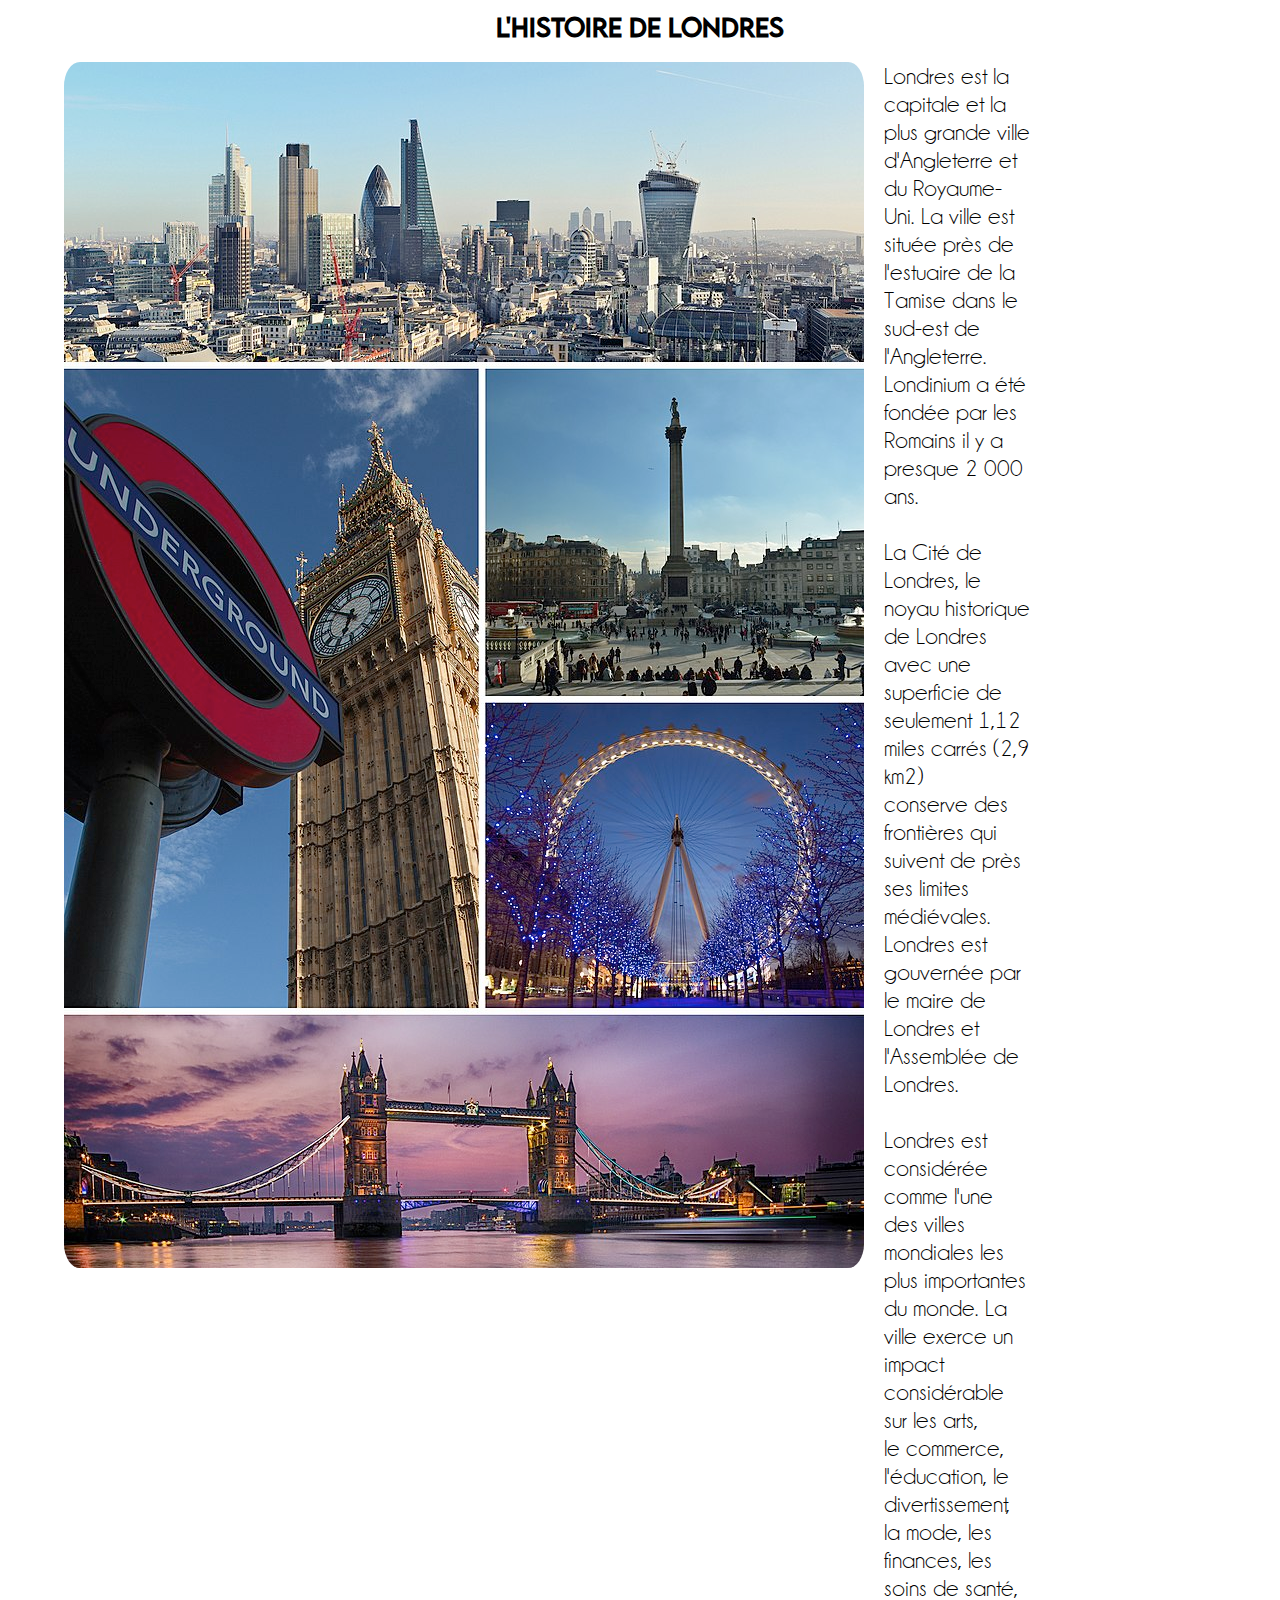
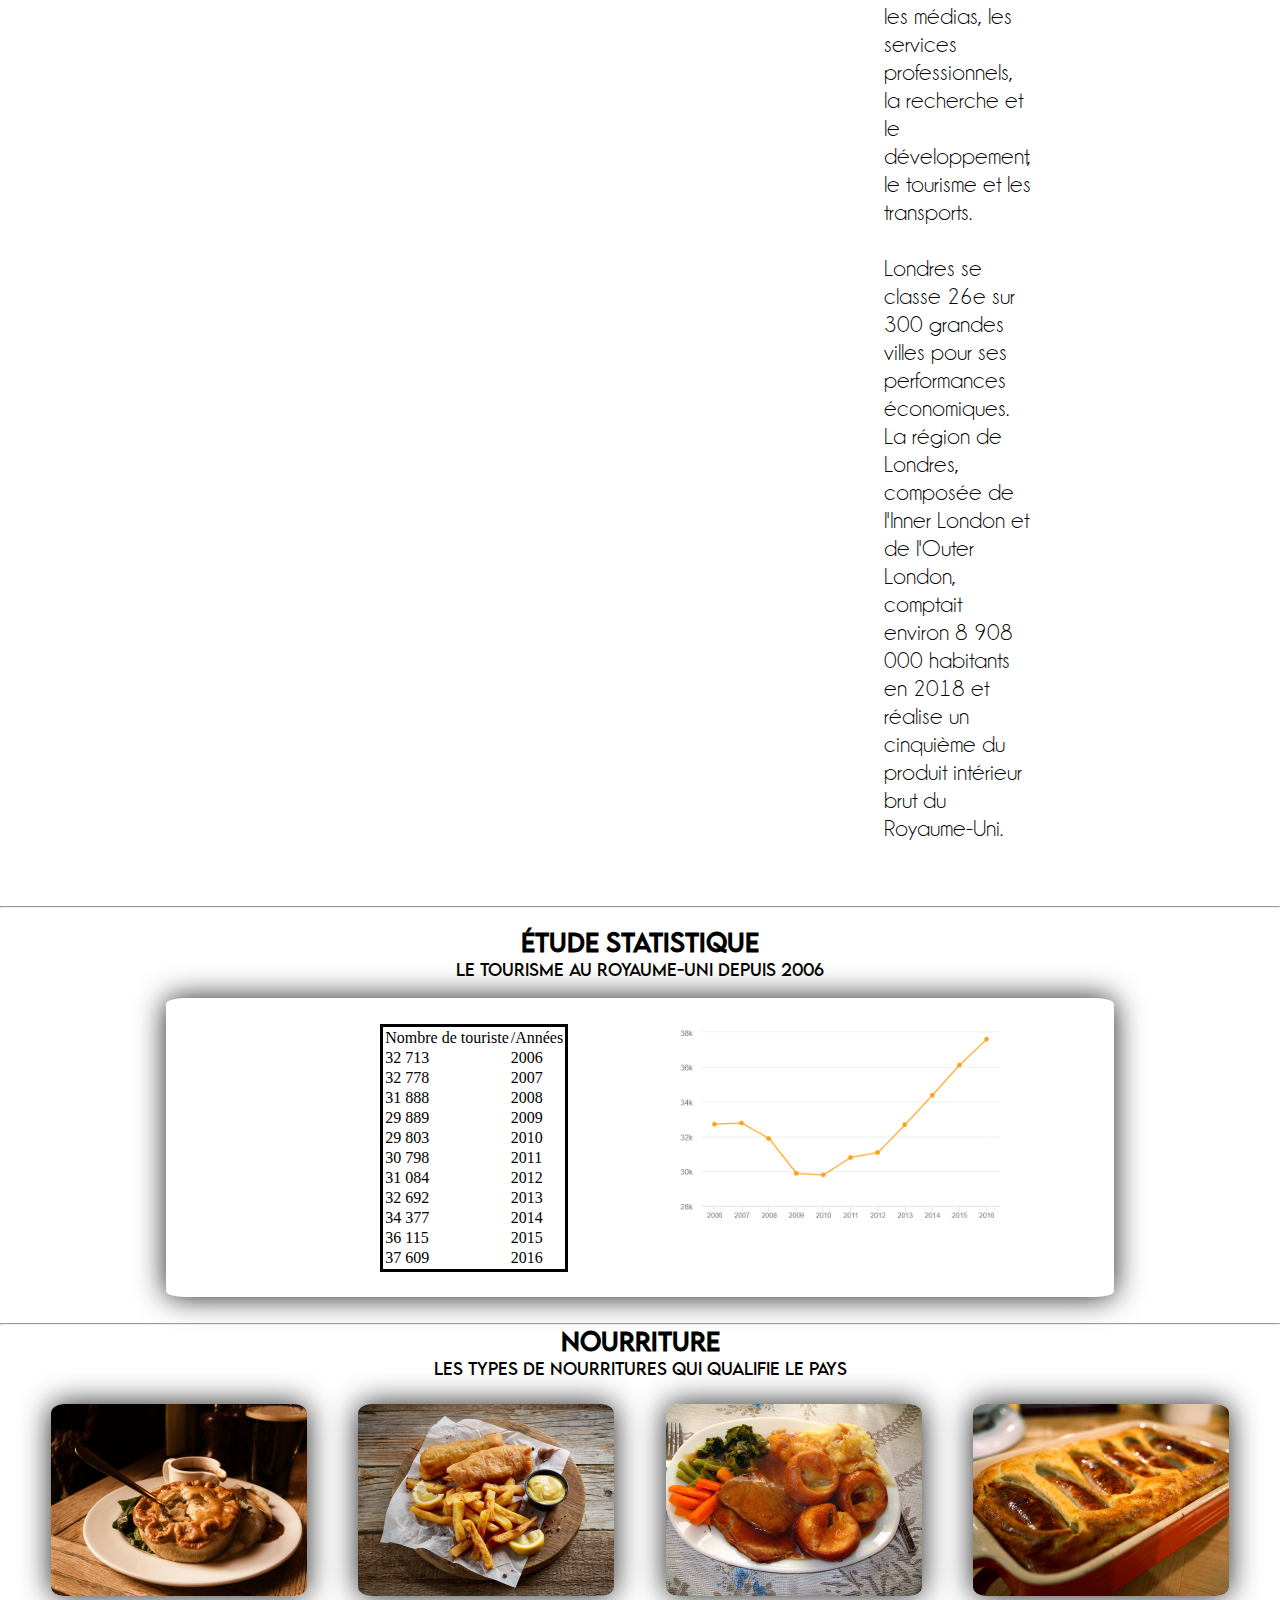
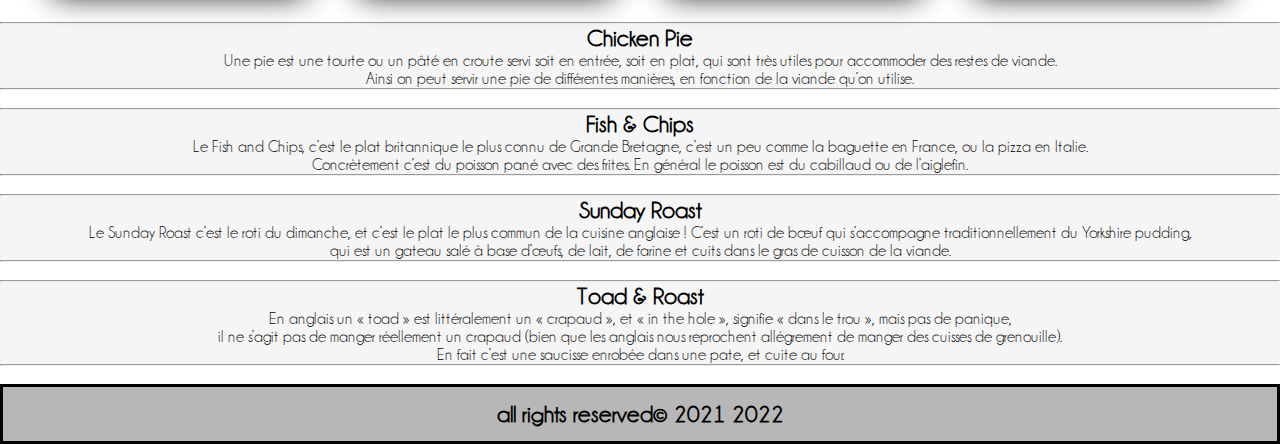
<file: Royaume-Uni/voyages7.html>
<!DOCTYPE html>
<html lang="fr">
<head>
    <meta charset="UTF-8">
    <meta http-equiv="X-UA-Compatible" content="IE=edge">
    <meta name="viewport" content="width=device-width, initial-scale=1.0">
    <link rel="stylesheet" href="./css/voyages7.css">
    <link rel="shortcut icon" href="./images/fav.jpg">
    <title>Royaume-Uni</title>
</head>
<body>
    <header>
        <div class="block-logo"><a href="../voyages.html"><img src="./images/logo_travelgo.png" alt=""></a></div>
        <nav class="menu">
            <ol>
                <div class="dropdown">
                    <button class="dropbtn">Europe</button>
                    <div class="dropdown-content">
                        <a href="../Allemagne/voyages2.html">Allemagne</a>
                        <a href="./voyages7.html">Royaume-Uni</a>
                        <a href="../Islande/voyages5.html">Islande</a>
                    </div>
                </div>
                <div class="dropdown">
                    <button class="dropbtn">Afrique</button>
                    <div class="dropdown-content">
                        <a href="../Algérie/voyages1.html">Algérie</a>
                        <a href="#">---</a>
                    </div>
                </div>
                <div class="dropdown">
                    <button class="dropbtn">Asie</button>
                    <div class="dropdown-content">
                        <a href="../Japon/voyages6.html">Japon</a>
                        <a href="#">---</a>
                    </div>
                </div>
                <div class="dropdown">
                    <button class="dropbtn">Amérique</button>
                    <div class="dropdown-content">
                        <a href="../Canada/voyages3.html">Canada</a>
                        <a href="../États-Unis/voyages4.html">États-Unis</a>
                    </div>
                </div>
                <div class="dropdown">
                    <button class="dropbtn">Océanie</button>
                    <div class="dropdown-content">
                        <a href="#">---</a>
                        <a href="#">---</a>
                    </div>
                </div>
                <div class="dropdown">
                    <button class="dropbtn">Antarctique</button>
                    <div class="dropdown-content">
                        <a href="#">---</a>
                        <a href="#">---</a>
                    </div>
                </div>
            </ol>
        </nav>
    </header>
    <main>
    <!-- accueil -->
    <section class="intro">
    <h1 class="titre-eng">Le Royaume-Uni</h1>
    <div class="contener-accueil">
        <img class="imgA" src="./images/background/london-bridges.jpg" alt="">
    </div>
    </section>
    <!-- monument -->
    <hr>
    <section  class="image">
        <h2 class="titre-eng">Les monuments</h2>
    <div class="contener">
    <br>
    <img class="imgM" src="./images/monument/big ben.jpg" alt="">
    <img class="imgM" src="./images/monument/british museum.jpg" alt="">
    <img class="imgM" src="./images/monument/buckingham palace.jpg" alt="">
    <img class="imgM" src="./images/monument/stone henge.jpg" alt="">
        </div>
        <h2 class="titre-eng">Voici 4 des monuments les plus populaire au Royaume-Uni:</h2>
        <br>
        <ul>
            <hr>
            <li class="titre-food">Big Ben</li>
            <p class="titre-food">Big Ben est le surnom de la grande cloche de 13,5 tonnes se trouvant au sommet de la tour Élisabeth (Elizabeth Tower),
                <br> la tour horloge du palais de Westminster, qui est le siège du Parlement britannique (Houses of Parliament), à Londres.</p>
            <hr>
            <br>
            <hr>
            <li class="titre-food">Le British Museum</li>
            <p class="titre-food">Le British Museum, est un musée de l'histoire et de la culture humaine, situé à Londres, au Royaume-Uni. Ses collections,
                <br> constituées de plus de sept millions d’objets, sont parmi les plus importantes du monde et proviennent de tous les continents.
                <br> Elles illustrent l’histoire humaine de ses débuts à aujourd'hui.</p>
            <hr>
            <br>
            <hr>
            <li class="titre-food">Buckingham Palace</li>
            <p class="titre-food">Le palais de Buckingham est la résidence officielle des souverains britanniques. Situé à Londres,
                <br> le palais est à la fois le lieu où se produisent les événements en relation avec la famille royale, le lieu d'accueil de beaucoup de chefs d'État en visite,
                <br> et une attraction touristique importante.</p>
            <hr>
            <br>
            <hr>
            <li class="titre-food">Stone Henge</li>
            <p class="titre-food">Stonehenge est un monument mégalithique composé d'un ensemble de structures circulaires concentriques, érigé entre -2800 et -11001,
                <br> du Néolithique à l'âge du bronze. Il est situé à treize kilomètres au nord de Salisbury, et à quatre kilomètres à l'ouest d'Amesbury (comté du Wiltshire, en Angleterre).</p>
                <hr>
        </ul>
    </section>
    <br>
    <!-- capital -->
    <h2 class="titre-eng">L'histoire de Londres</h2>
    <br>
    <section class="capital">
        <div class="contener-cap">
            <p class="london">Londres est la capitale et la plus grande ville d'Angleterre et du Royaume-Uni. La ville est située près de l'estuaire de la Tamise dans le sud-est de l'Angleterre.
                 <br> Londinium a été fondée par les Romains il y a presque 2 000 ans.
                 <br>
                 <br> La Cité de Londres, le noyau historique de Londres avec une superficie de seulement 1,12 miles carrés (2,9 km2)
                 <br> conserve des frontières qui suivent de près ses limites médiévales. Londres est gouvernée par le maire de Londres et l'Assemblée de Londres.
                 <br>
                <br> Londres est considérée comme l'une des villes mondiales les plus importantes du monde. La ville exerce un impact considérable sur les arts,
                <br> le commerce, l'éducation, le divertissement, la mode, les finances, les soins de santé, les médias, les services professionnels, la recherche et le développement, le tourisme et les transports.
                <br>
                <br> Londres se classe 26e sur 300 grandes villes pour ses performances économiques.
               <br> La région de Londres, composée de l'Inner London et de l'Outer London, comptait environ 8 908 000 habitants en 2018 et réalise un cinquième du produit intérieur brut du Royaume-Uni.</p>
                <img class="imgC" src="./images/background/capital.jpg" alt="">
        </div>
    </section>
    <!-- tableaux -->
    <hr>
    <br>
    <h2 class="titre-eng">Étude statistique</h2>
    <p class="titre-eng">Le tourisme au Royaume-Uni depuis 2006</p>
    <br>
    <section class="tabs">
        <div class="contener-tabs">
            <table class="tableau">
                <tr>
                    <td>Nombre de touriste</td>
                    <td>/Années</td>
                </tr>
                <br>
                <tr>
                    <td>32 713</td>
                    <td>2006</td>
                </tr>
                <tr>
                    <td>32 778</td>
                    <td>2007</td>
                </tr>
                <tr>
                    <td>31 888</td>
                    <td>2008</td>
                </tr>
                <tr>
                    <td>29 889</td>
                    <td>2009</td>
                </tr>
                <tr>
                    <td>29 803</td>
                    <td>2010</td>
                </tr>
                <tr>
                    <td>30 798</td>
                    <td>2011</td>
                </tr>
                <tr>
                    <td>31 084</td>
                    <td>2012</td>
                </tr>
                <tr>
                    <td>32 692</td>
                    <td>2013</td>
                </tr>
                <tr>
                    <td>34 377</td>
                    <td>2014</td>
                </tr>
                <tr>
                    <td>36 115</td>
                    <td>2015</td>
                </tr>
                <tr>
                    <td>37 609</td>
                    <td>2016</td>
                </tr>
            </table>
            <img class="imgS" src="./images/Stat.png" alt="">
        </div>
    </section>
    <hr>
    <!-- nourriture -->
    <section>
        <h2 class="titre-eng">Nourriture</h2>
        <p class="titre-eng">les types de nourritures qui qualifie le pays</p>
        <div class="contener-nourriture">
           <img class="imgM" src="./images/nourriture/chicken pie.jpg" alt="">
           <img class="imgM" src="./images/nourriture/fish and chips.jpg" alt="">
           <img class="imgM" src="./images/nourriture/sunday roast.jpg" alt="">
           <img class="imgM" src="./images/nourriture/toad and roast.jpg" alt="">
        </div>
        <hr>
        <h2 class="titre-food">Chicken Pie</h2>
        <p class="paragraph-eng">Une pie est une tourte ou un pâté en croute servi soit en entrée, soit en plat, qui sont très utiles pour accommoder des restes de viande.
            <br> Ainsi on peut servir une pie de différentes manières, en fonction de la viande qu’on utilise.</p>
        <hr>
        <br>
        <hr>
        <h2 class="titre-food">Fish & Chips</h2>
        <p class="paragraph-eng">Le Fish and Chips, c’est le plat britannique le plus connu de Grande Bretagne, c’est un peu comme la baguette en France, ou la pizza en Italie.
            <br> Concrètement c’est du poisson pané avec des frites. En général le poisson est du cabillaud ou de l’aiglefin.</p>
        <hr>
        <br>
        <hr>
        <h2 class="titre-food">Sunday Roast</h2>
        <p class="paragraph-eng">Le Sunday Roast c’est le roti du dimanche, et c’est le plat le plus commun de la cuisine anglaise ! C’est un roti de bœuf qui s’accompagne traditionnellement du Yorkshire pudding,
            <br> qui est un gateau salé à base d’œufs, de lait, de farine et cuits dans le gras de cuisson de la viande.</p>
        <hr>
        <br>
        <hr>
        <h2 class="titre-food">Toad & Roast</h2>
        <p class="paragraph-eng">En anglais un « toad » est littéralement un « crapaud », et « in the hole », signifie « dans le trou », mais pas de panique,
            <br> il ne s’agit pas de manger réellement un crapaud (bien que les anglais nous reprochent allégrement de manger des cuisses de grenouille).
            <br> En fait c’est une saucisse enrobée dans une pate, et cuite au four.</p>
        <hr>
        <br>
    </section>
    <footer class="foot-eng">
        <h2>all rights reserved© 2021 2022</h2>
    </footer>

</body>
</html>
</file>
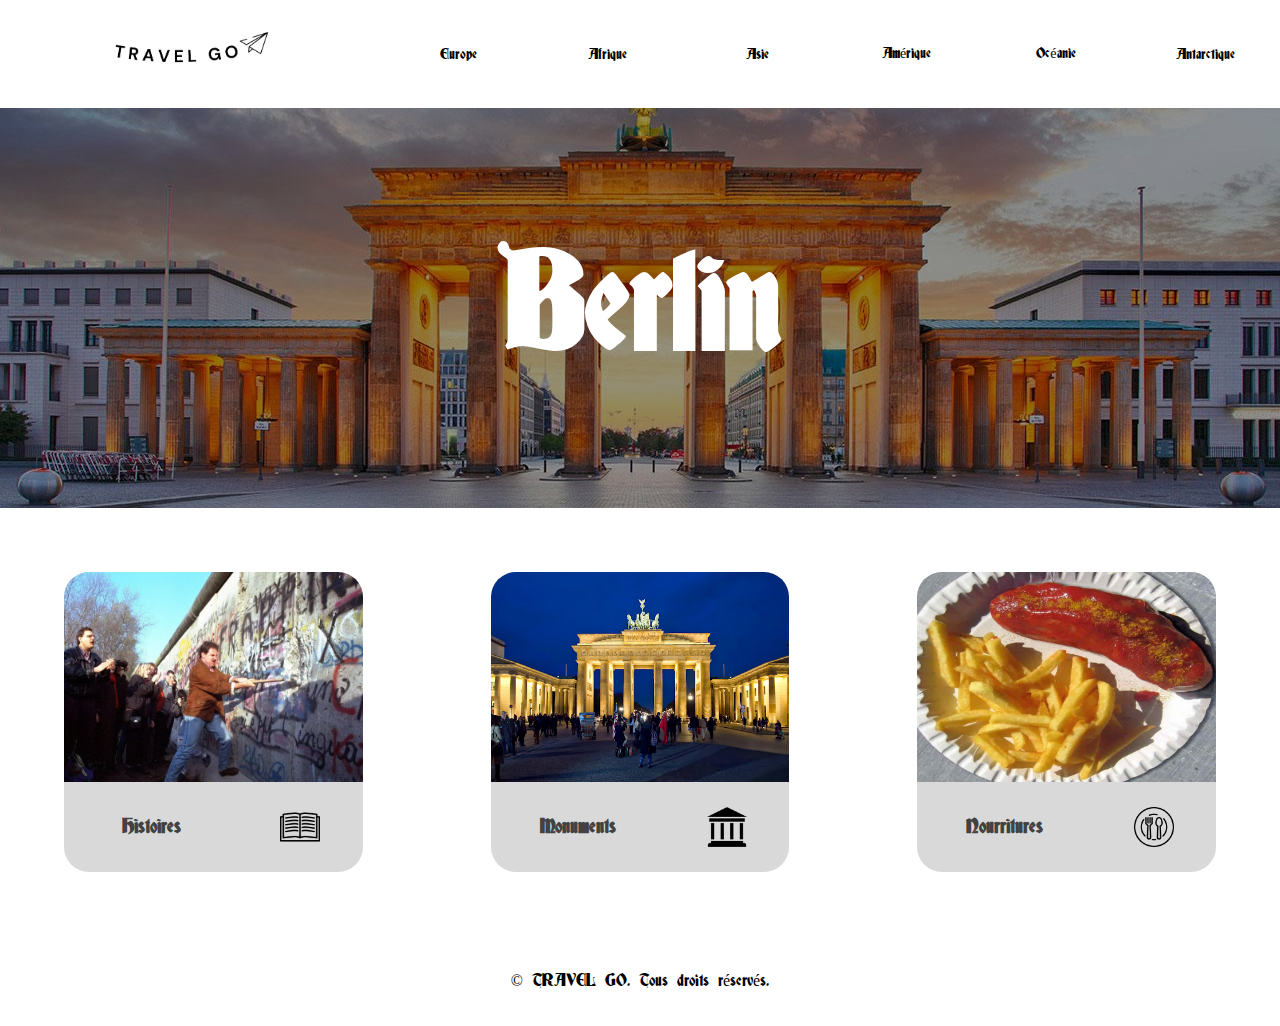
<file: Allemagne/ville/berlin.html>
<!DOCTYPE html>
<html lang="en">

<head>
    <meta charset="UTF-8">
    <meta http-equiv="X-UA-Compatible" content="IE=edge">
    <meta name="viewport" content="width=device-width, initial-scale=1.0">
    <link rel="shortcut icon" href="./img/deutsch_flag.jpg" type="image/x-icon">
    <link rel="stylesheet" href="./css/voyages.css">
    <title>Voyages | Berlin</title>
</head>

<style>
    .title-content {
        background-image: url("./img/berlin.jpg");
    }
</style>

<body>

    <header>
        <div class="block-logo"><a href="../../voyages.html"><img src="./img/logo_travelgo.png" alt=""></a></div>
        <nav class="menu">
            <ol>
                <div class="dropdown">
                    <button class="dropbtn">Europe</button>
                    <div class="dropdown-content">
                        <a href="../voyages.html">Allemagne</a>
                        <a href="../../Royaume-Uni/voyages.html">Royaume-Uni</a>
                        <a href="../../Islande/voyages.html">Islande</a>
                        <a href="../../France/voyages.html">France</a>
                    </div>
                </div>
                <div class="dropdown">
                    <button class="dropbtn">Afrique</button>
                    <div class="dropdown-content">
                        <a href="../../Algérie/voyages.html">Algérie</a>
                        <a href="#">---</a>
                    </div>
                </div>
                <div class="dropdown">
                    <button class="dropbtn">Asie</button>
                    <div class="dropdown-content">
                        <a href="../../Japon/voyages.html">Japon</a>
                        <a href="#">---</a>
                    </div>
                </div>
                <div class="dropdown">
                    <button class="dropbtn">Amérique</button>
                    <div class="dropdown-content">
                        <a href="../../Canada/voyages.html">Canada</a>
                        <a href="../../États-Unis/voyages.html">Etats-Unis</a>
                    </div>
                </div>
                <div class="dropdown">
                    <button class="dropbtn">Océanie</button>
                    <div class="dropdown-content">
                        <a href="#">---</a>
                        <a href="#">---</a>
                    </div>
                </div>
                <div class="dropdown">
                    <button class="dropbtn">Antarctique</button>
                    <div class="dropdown-content">
                        <a href="#">---</a>
                        <a href="#">---</a>
                    </div>
                </div>
            </ol>
        </nav>
    </header>

    <main>
        <div class="title-content">
            <h1>Berlin</h1>
        </div>
        <div class="block-card">
            <div class="card">
                <a href="" class="card-a">
                    <div class="content-img">
                        <img src="./img/Berliner Mauer.jpg" alt="">
                    </div>

                    <div class="content-text">
                        <h3 class="text-ville">Histoires</h3>
                        <img src="./img/book.png" alt="">
                    </div>
                </a>
            </div>
            <div class="card">
                <a href="" class="card-a">
                    <div class="content-img">
                        <img src="./img/monument_berlin.jpg" alt="">
                    </div>

                    <div class="content-text">
                        <h3 class="text-ville">Monuments</h3>
                        <img src="./img/monument.png" alt="">
                    </div>
                </a>
            </div>
            <div class="card">
                <a href="" class="card-a">
                    <div class="content-img">
                        <img src="./img/berlin-miam-miam.jpg" alt="">
                    </div>

                    <div class="content-text">
                        <h3 class="text-ville">Nourritures</h3>
                        <img src="./img/bouf.png" alt="">
                    </div>
                </a>
            </div>
        </div>
    </main>
    <footer>
        <a href="#">© TRAVEL GO. Tous droits réservés.</a>
    </footer>
</body>

</html>
</file>
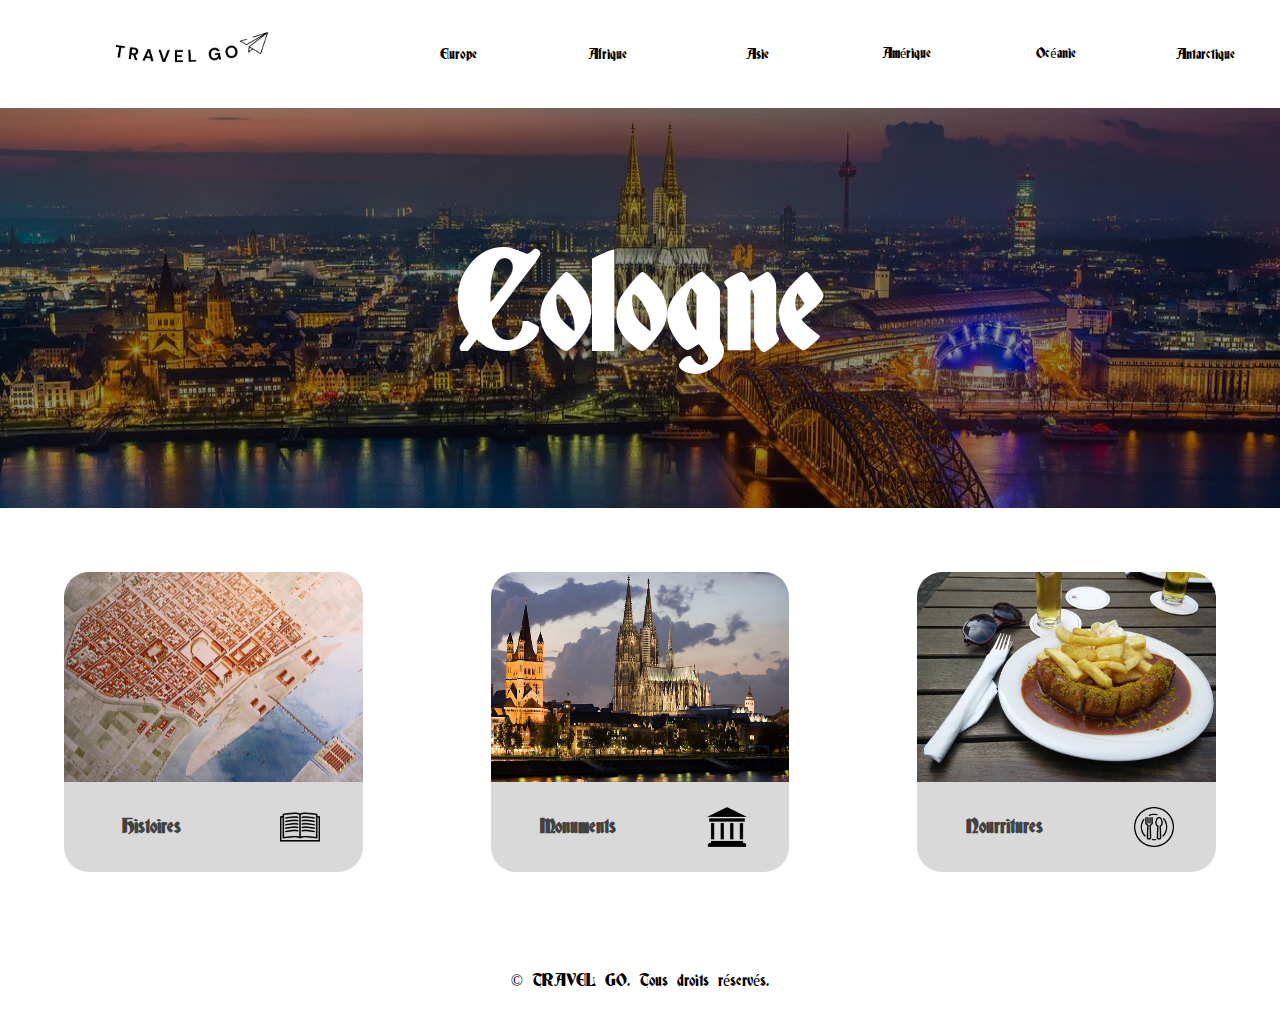
<file: Allemagne/ville/cologne.html>
<!DOCTYPE html>
<html lang="en">

<head>
    <meta charset="UTF-8">
    <meta http-equiv="X-UA-Compatible" content="IE=edge">
    <meta name="viewport" content="width=device-width, initial-scale=1.0">
    <link rel="shortcut icon" href="./img/deutsch_flag.jpg" type="image/x-icon">
    <link rel="stylesheet" href="./css/voyages.css">
    <title>Voyages | Cologne</title>
</head>

<style>
    .title-content {
        background-image: url("./img/cologne.jpg");
    }
</style>

<body>

    <header>
        <div class="block-logo"><a href="../../voyages.html"><img src="./img/logo_travelgo.png" alt=""></a></div>
        <nav class="menu">
            <ol>
                <div class="dropdown">
                    <button class="dropbtn">Europe</button>
                    <div class="dropdown-content">
                        <a href="../voyages.html">Allemagne</a>
                        <a href="../../Royaume-Uni/voyages.html">Royaume-Uni</a>
                        <a href="../../Islande/voyages.html">Islande</a>
                        <a href="../../France/voyages.html">France</a>
                    </div>
                </div>
                <div class="dropdown">
                    <button class="dropbtn">Afrique</button>
                    <div class="dropdown-content">
                        <a href="../../Algérie/voyages.html">Algérie</a>
                        <a href="#">---</a>
                    </div>
                </div>
                <div class="dropdown">
                    <button class="dropbtn">Asie</button>
                    <div class="dropdown-content">
                        <a href="../../Japon/voyages.html">Japon</a>
                        <a href="#">---</a>
                    </div>
                </div>
                <div class="dropdown">
                    <button class="dropbtn">Amérique</button>
                    <div class="dropdown-content">
                        <a href="../../Canada/voyages.html">Canada</a>
                        <a href="../../États-Unis/voyages.html">États-Unis</a>
                    </div>
                </div>
                <div class="dropdown">
                    <button class="dropbtn">Océanie</button>
                    <div class="dropdown-content">
                        <a href="#">---</a>
                        <a href="#">---</a>
                    </div>
                </div>
                <div class="dropdown">
                    <button class="dropbtn">Antarctique</button>
                    <div class="dropdown-content">
                        <a href="#">---</a>
                        <a href="#">---</a>
                    </div>
                </div>
            </ol>
        </nav>
    </header>

    <main>
        <div class="title-content">
            <h1>Cologne</h1>
        </div>
        <div class="block-card">
            <div class="card">
                <a href="" class="card-a">
                    <div class="content-img">
                        <img src="./img/colognehistory.jpg" alt="">
                    </div>

                    <div class="content-text">
                        <h3 class="text-ville">Histoires</h3>
                        <img src="./img/book.png" alt="">
                    </div>
                </a>
            </div>
            <div class="card">
                <a href="" class="card-a">
                    <div class="content-img">
                        <img src="./img/cathedraledecologne.jpg" alt="">
                    </div>

                    <div class="content-text">
                        <h3 class="text-ville">Monuments</h3>
                        <img src="./img/monument.png" alt="">
                    </div>
                </a>
            </div>
            <div class="card">
                <a href="./" class="card-a">
                    <div class="content-img">
                        <img src="./img/cologne-miam-miam.jpg" alt="">
                    </div>

                    <div class="content-text">
                        <h3 class="text-ville">Nourritures</h3>
                        <img src="./img/bouf.png" alt="">
                    </div>
                </a>
            </div>
        </div>
    </main>
    <footer>
        <a href="#">© TRAVEL GO. Tous droits réservés.</a>
    </footer>
</body>

</html>
</file>
<file: Allemagne/css/voyages2.css>
* {
    margin: 0;
    padding: 0;
}

html,
body {
    width: 100%;
    height: 100%;
    font-family: "deutsch";
    color: white;
}

/* HEADER */

header {
    width: 100%;
    height: 12%;
    background-color: white;
    display: flex;
    align-items: center;
    /* padding: 0% 5%; */
}

.block-logo {
    display: flex;
    align-items: center;
    /* justify-content: center; */
    width: 30%;
    height: 100%;
}

.block-logo a {
    display: flex;
    align-items: center;
    justify-content: center;
    width: 100%;
    height: 100%;
}

.block-logo a img {
    display: flex;
    align-items: center;
    justify-content: center;
    width: auto;
    height: 100%;
    transform: scale(1);
    transition: all 250ms cubic-bezier(0.25, 0.46, 0.45, 0.94) 0s;
}

.block-logo a img:hover {
    transform: scale(1.05, 1.05) translateZ(0px) translate3d(0px, 0px, 0px);
    transition-duration: 300ms;
    transition-property: transform, box-shadow;
    transition-timing-function: ease-out;
}

nav {
    width: 70%;
    height: 100%;
}

ol {
    display: flex;
    align-items: center;
    justify-content: space-around;
    flex-direction: row;
    width: 100%;
    height: 100%;
}


.dropbtn {
    background-color: transparent;
    padding: 10px;
    font-size: 14px;
    height: 100%;
    width: 100%;
    border: none;
    cursor: pointer;
    transform: scale(1);
    transition: all 250ms cubic-bezier(0.25, 0.46, 0.45, 0.94) 0s;
    font-family: "deutsch";
}

.dropbtn a {
    text-decoration: none;
}

.dropdown {
    display: flex;
    height: 100%;
    width: 15%;
    align-items: center;
    justify-content: center;
    flex-direction: column;
}

.dropdown-content {
    display: none;
    position: absolute;
    top: 12%;
    background-color: white;
    border-top: grey 3px solid;
    min-width: 160px;
    box-shadow: 0px 8px 16px 0px rgba(0, 0, 0, 0.2);
    z-index: 1;
}

.dropdown-content a {
    color: black;
    padding: 12px 16px;
    text-decoration: none;
    display: block;
}

.dropdown-content a:hover {
    background-color: #f1f1f1;
}

.dropdown:hover .dropdown-content {
    display: block;
}

.dropdown:hover .dropbtn {
    color: rgb(202, 202, 202);
    transform: scale(1.05, 1.05) translateZ(0px) translate3d(0px, 0px, 0px);
    transition-duration: 300ms;
    transition-property: transform, box-shadow;
    transition-timing-function: ease-out;
}

.dropdown:hover .dropbtn a{
    color: rgb(202, 202, 202);
}

/* MAIN */

main {
    width: 100%;
    height: max-content;
}

.title-content {
    width: 100%;
    height: 400px;
}

.title-content.scroll {
    height: 100px;
    transition: height 250ms ease-in-out 0s, margin-top 350ms ease-in-out 0s;
}

.black,
.yellow {
    width: 100%;
    height: 33%;
}

.black {
    background: rgb(0, 0, 0);
    background: linear-gradient(90deg, rgba(0, 0, 0, 0.8) 0%, rgba(0, 0, 0, 1) 50%, rgba(0, 0, 0, 0.8) 100%);
}

.red {
    background: rgb(194, 0, 0);
    background: linear-gradient(90deg, rgba(194, 0, 0, 0.8) 0%, rgba(194, 0, 0, 1) 50%, rgba(194, 0, 0, 0.8) 100%);
    width: 100%;
    height: 34%;
}

.yellow {
    background: rgb(255, 180, 0);
    background: linear-gradient(90deg, rgba(255, 180, 0, 0.8) 0%, rgba(255, 180, 0, 1) 50%, rgba(255, 180, 0, 0.8) 100%);
}

.title-content.scroll .red h1 {
    font-size: 1rem;
    background-color: rgba(0, 0, 0, 0.418);
}

.title-content h1 {
    width: 100%;
    height: 100%;
    display: flex;
    align-items: center;
    justify-content: center;
    font-size: 8rem;
}

.title-content:hover h1 {
    background-color: rgba(0, 0, 0, 0.418);
}

.block-card {
    background-image: url("../img/back.jpg");
    background-size: 100% 100%;
    background-attachment: fixed;
    width: 100%;
    height: max-content;
}

.content-card {
    background-color: rgba(0, 0, 0, 0.55);
    width: 100%;
    height: 100%;
    display: flex;
    justify-content: center;
    flex-wrap: wrap;
}

.card {
    width: 300px;
    height: 300px;
    background-color: rgba(255, 235, 205, 0.541);
    border-radius: 25px;
    margin: 5%;
    transform: scale(1);
    transition: all 250ms cubic-bezier(0.25, 0.46, 0.45, 0.94) 0s;
}

.card:hover {
    transform: scale(1.05, 1.05) translateZ(0px) translate3d(0px, 0px, 0px);
    transition-duration: 300ms;
    transition-property: transform, box-shadow;
    transition-timing-function: ease-out;
}

.card-a {
    width: 100%;
    height: 100%;
    border-radius: 25px;
    text-decoration: none;
    color: rgb(66, 66, 66);
}

.content-img {
    width: 100%;
    height: 70%;
}

.content-img img {
    width: 100%;
    height: 100%;
    border-radius: 25px 25px 0px 0px;
}

.content-text {
    width: 100%;
    height: 30%;
    display: flex;
    align-items: center;
    justify-content: space-around;
    flex-direction: row;
}

.text-ville {
    width: 30%;
    height: 70%;
    display: flex;
    align-items: center;
    justify-content: center;
}

.content-text img {
    width: 40px;
    height: 40px;
}

/* FOOTER */

footer {
    width: 100%;
    height: 10%;
    display: flex;
    align-items: center;
    justify-content: center;
    background-color: white;
}

footer a{
    width: 30%;
    height: 100%;
    display: flex;
    align-items: center;
    justify-content: center;
    color: black;
    text-decoration: none;
    transform: scale(1);
    transition: all 250ms cubic-bezier(0.25, 0.46, 0.45, 0.94) 0s;
}

footer a:hover{
    width: 30%;
    height: 100%;
    display: flex;
    align-items: center;
    justify-content: center;
    color: black;
    text-decoration: none;
    transform: scale(1.05, 1.05) translateZ(0px) translate3d(0px, 0px, 0px);
    transition-duration: 300ms;
    transition-property: transform, box-shadow;
    transition-timing-function: ease-out;
}

@font-face {
    font-family: "deutsch";
    src: url("../font/Deutsch.ttf");
}
</file>
<file: Canada/css/voyages3.css>
* {
    margin: 0;
    padding: 0;
}

html,
body {
    width: 100%;
    height: 100%;
    font-family: "canadian";
    color: white;
}

/* HEADER */

header {
    width: 100%;
    height: 12%;
    background-color: white;
    display: flex;
    align-items: center;
    /* padding: 0% 5%; */
}

.block-logo {
    display: flex;
    align-items: center;
    /* justify-content: center; */
    width: 30%;
    height: 100%;
}

.block-logo a {
    display: flex;
    align-items: center;
    justify-content: center;
    width: 100%;
    height: 100%;
}

.block-logo a img {
    display: flex;
    align-items: center;
    justify-content: center;
    width: auto;
    height: 100%;
    transform: scale(1);
    transition: all 250ms cubic-bezier(0.25, 0.46, 0.45, 0.94) 0s;
}

.block-logo a img:hover {
    transform: scale(1.05, 1.05) translateZ(0px) translate3d(0px, 0px, 0px);
    transition-duration: 300ms;
    transition-property: transform, box-shadow;
    transition-timing-function: ease-out;
}

nav {
    width: 70%;
    height: 100%;
}

ol {
    display: flex;
    align-items: center;
    justify-content: space-around;
    flex-direction: row;
    width: 100%;
    height: 100%;
}


.dropbtn {
    background-color: transparent;
    padding: 10px;
    font-size: 14px;
    height: 100%;
    width: 100%;
    border: none;
    cursor: pointer;
    transform: scale(1);
    transition: all 250ms cubic-bezier(0.25, 0.46, 0.45, 0.94) 0s;
}

.dropbtn a {
    text-decoration: none;
}

.dropdown {
    display: flex;
    height: 100%;
    width: 15%;
    align-items: center;
    justify-content: center;
    flex-direction: column;
}

.dropdown-content {
    display: none;
    position: absolute;
    top: 12%;
    background-color: white;
    border-top: grey 3px solid;
    min-width: 160px;
    box-shadow: 0px 8px 16px 0px rgba(0, 0, 0, 0.2);
    z-index: 1;
}

.dropdown-content a {
    color: black;
    padding: 12px 16px;
    text-decoration: none;
    display: block;
}

.dropdown-content a:hover {
    background-color: #f1f1f1;
}

.dropdown:hover .dropdown-content {
    display: block;
}

.dropdown:hover .dropbtn {
    color: rgb(202, 202, 202);
    transform: scale(1.05, 1.05) translateZ(0px) translate3d(0px, 0px, 0px);
    transition-duration: 300ms;
    transition-property: transform, box-shadow;
    transition-timing-function: ease-out;
}

.dropdown:hover .dropbtn a{
    color: rgb(202, 202, 202);
}

/* MAIN */

main {
    width: 100%;
    height: max-content;
}

.title-content {
    width: 100%;
    height: 400px;
    display: flex;
    flex-direction: row;
}

.title-content.scroll {
    height: 100px;
    transition: height 250ms ease-in-out 0s, margin-top 350ms ease-in-out 0s;
}

.red {
    width: 33%;
    height: 100%;
    background: rgb(194, 0, 0);
    background: linear-gradient(90deg, rgba(194, 0, 0, 0.8) 0%, rgba(194, 0, 0, 1) 50%, rgba(194, 0, 0, 0.6) 100%);
}

.red1 {
    width: 33%;
    height: 100%;
    background: rgb(194, 0, 0);
    background: linear-gradient(270deg, rgba(194, 0, 0, 0.8) 0%, rgba(194, 0, 0, 1) 50%, rgba(194, 0, 0, 0.6) 100%);
}

.white {
    width: 34%;
    height: 100%;
    /* background: white; */
    display: flex;
    align-items: center;
    justify-content: center;
}

.white img{
    width: 34%;
    height: 55%;
    position: absolute;
    z-index: -100;
}

.title-content.scroll .white img {
    height: 8%;
    width: auto;
    transition: height 250ms ease-in-out 0s, margin-top 350ms ease-in-out 0s;
}

.title-content.scroll .white h1 {
    font-size: 1rem;
    background-color: rgba(0, 0, 0, 0.418);
}

.title-content h1 {
    width: 100%;
    height: 100%;
    display: none;
    align-items: center;
    justify-content: center;
    font-size: 8rem;
}

.title-content:hover h1 {
    background-color: rgba(0, 0, 0, 0.418);
    display: flex;
}

.block-card {
    background-image: url("../img/back.jpg");
    background-size: 100% 100%;
    background-attachment: fixed;
    width: 100%;
    height: max-content;
}

.content-card {
    background-color: rgba(0, 0, 0, 0.55);
    width: 100%;
    height: 100%;
    display: flex;
    justify-content: center;
    flex-wrap: wrap;
}

.card {
    width: 300px;
    height: 300px;
    background-color: rgba(255, 235, 205, 0.541);
    border-radius: 25px;
    margin: 5%;
}

.card-a {
    width: 100%;
    height: 100%;
    border-radius: 25px;
    text-decoration: none;
    color: rgb(66, 66, 66);
}

.content-img {
    width: 100%;
    height: 70%;
}

.content-img img {
    width: 100%;
    height: 100%;
    border-radius: 25px 25px 0px 0px;
}

.content-text {
    width: 100%;
    height: 30%;
    display: flex;
    align-items: center;
    justify-content: space-around;
    flex-direction: row;
}

.text-ville{
    width: 30%;
    height: 70%;
    display: flex;
    align-items: center;
    justify-content: center;
}

.content-text img{
    width: 40px;
    height: 40px;
}

/* FOOTER */

footer {
    width: 100%;
    height: 10%;
    display: flex;
    align-items: center;
    justify-content: center;
    background-color: white;
}

footer a{
    width: 30%;
    height: 100%;
    display: flex;
    align-items: center;
    justify-content: center;
    color: black;
    text-decoration: none;
    transform: scale(1);
    transition: all 250ms cubic-bezier(0.25, 0.46, 0.45, 0.94) 0s;
}

footer a:hover{
    width: 30%;
    height: 100%;
    display: flex;
    align-items: center;
    justify-content: center;
    color: black;
    text-decoration: none;
    transform: scale(1.05, 1.05) translateZ(0px) translate3d(0px, 0px, 0px);
    transition-duration: 300ms;
    transition-property: transform, box-shadow;
    transition-timing-function: ease-out;
}

@font-face {
    font-family: "canadian";
    src: url("../font/Canadian.ttf");
}
</file>
<file: Japon/css/voyages6.css>
*{
    margin: 0%;
    padding: 0%;
}
html,body{
    width: 100%;
    height: 100%;
}


/* header */
header {
    width: 100%;
    height: 12%;
    background-color: rgba(190, 74, 74, 0.5);
    display: flex;
    align-items: center;
    /* padding: 0% 5%; */
}

.block-logo {
    display: flex;
    align-items: center;
    /* justify-content: center; */
    width: 30%;
    height: 100%;
}

.block-logo a {
    display: flex;
    align-items: center;
    justify-content: center;
    width: 100%;
    height: 100%;
}

.block-logo a img {
    display: flex;
    align-items: center;
    justify-content: center;
    width: auto;
    height: 100%;
    transform: scale(1);
    transition: all 250ms cubic-bezier(0.25, 0.46, 0.45, 0.94) 0s;
}

.block-logo a img:hover {
    transform: scale(1.05, 1.05) translateZ(0px) translate3d(0px, 0px, 0px);
    transition-duration: 300ms;
    transition-property: transform, box-shadow;
    transition-timing-function: ease-out;
}

nav {
    width: 70%;
    height: 100%;
}

.menu ol {
    display: flex;
    align-items: center;
    justify-content: space-around;
    flex-direction: row;
    width: 100%;
    height: 100%;
}


.dropbtn {
    background-color: transparent;
    padding: 10px;
    font-size: 14px;
    font-family: "lemon";
    height: 100%;
    width: 100%;
    border: none;
    cursor: pointer;
    transform: scale(1);
    transition: all 250ms cubic-bezier(0.25, 0.46, 0.45, 0.94) 0s;
}

.dropbtn a {
    text-decoration: none;
}

.dropdown {
    display: flex;
    height: 100%;
    width: 15%;
    align-items: center;
    justify-content: center;
    flex-direction: column;
}

.dropdown-content {
    display: none;
    position: absolute;
    top: 12%;
    background-color: white;
    border-top: grey 3px solid;
    min-width: 160px;
    box-shadow: 0px 8px 16px 0px rgba(0, 0, 0, 0.2);
    z-index: 1;
}

.dropdown-content a {
    color: black;
    padding: 12px 16px;
    text-decoration: none;
    display: block;
}

.dropdown-content a:hover {
    background-color: #f1f1f1;
}

.dropdown:hover .dropdown-content {
    display: block;
}

.dropdown:hover .dropbtn {
    color: rgb(202, 202, 202);
    transform: scale(1.05, 1.05) translateZ(0px) translate3d(0px, 0px, 0px);
    transition-duration: 300ms;
    transition-property: transform, box-shadow;
    transition-timing-function: ease-out;
}

.dropdown:hover .dropbtn a {
    color: rgb(202, 202, 202);
}
/* FOOTER */
.foot-eng{
    background-color: rgba(128, 128, 128, 0.568);
    font-family: "champagne";
    padding-bottom: 1%;
    padding-top: 1%;
    text-align: center;
    border: solid black
}

/* JAPON */

.paragraph{
    text-align: center;
    background-color: whitesmoke;
    font-family: "champagne";
}

.titre-food {
    background-color:whitesmoke;
    text-align: center;
    font-family: "champagne";
}

.titre-capital{
    text-align: center;
    font-family: "champagne";
    background-color: whitesmoke;

}

.titre-eng{
    text-align: center;
    font-family: "champagne";
}

.imgN, .imgT{
    margin-right: 5%;
    border-radius: 3%;
}

.contener-storyN, .contener-storyT{
    display: flex;
    flex-direction: row-reverse;
    margin-left: 15%;
    margin-right: 15%;
    font-size: 133%;
    font-family:"lemon" ;
}

.imgN-mon, .imgN-food, .imgK-mon, .imgK-food, .imgT-mon, .imgT-food{
    width: 20%;
    height: 10%;
    margin: 2%;
    box-shadow: 0px 0px 30px rgb(30,30,30,100);
    border-radius: 2%;
}



.contener-monN, .contener-monK, .contener-foodK{
    display: flex;
    flex-direction: row;
    justify-content: space-around;
}
/* Kyoto */

.imgK{
    height: 70%;
    width: 70%;
    margin-right: 2%;
    border-radius: 4%;
}

.contener-storyK{
    display: flex;
    flex-direction: row;
    margin-left: 15%;
    margin-right: 15%;
    font-size: 133%;
    font-family:"lemon" ;
}

.grand-titre{
    font-size: 250%;
    font-family:"lemon" ;
    text-align: center;
}


.hr-end{
    border-color: red;
}

/* FONT */
@font-face {
    font-family:"lemon" ;
    src: url(../font/lemon_milk/LEMONMILK-Regular.otf);
}

@font-face {
    font-family: "champagne";
    src: url(../font/champagne_limousines/Champagne\ &\ Limousines.ttf);
}
</file>
<file: Royaume-Uni/css/voyages7.css>
*{
    margin: 0%;
    padding: 0%;
}
html,body{
    width: 100%;
    height: 100%;
}


/* header */
header {
    width: 100%;
    height: 12%;
    background-color: rgba(190, 74, 74, 0.5);
    display: flex;
    align-items: center;
    /* padding: 0% 5%; */
}

.block-logo {
    display: flex;
    align-items: center;
    /* justify-content: center; */
    width: 30%;
    height: 100%;
}

.block-logo a {
    display: flex;
    align-items: center;
    justify-content: center;
    width: 100%;
    height: 100%;
}

.block-logo a img {
    display: flex;
    align-items: center;
    justify-content: center;
    width: auto;
    height: 100%;
    transform: scale(1);
    transition: all 250ms cubic-bezier(0.25, 0.46, 0.45, 0.94) 0s;
}

.block-logo a img:hover {
    transform: scale(1.05, 1.05) translateZ(0px) translate3d(0px, 0px, 0px);
    transition-duration: 300ms;
    transition-property: transform, box-shadow;
    transition-timing-function: ease-out;
}

nav {
    width: 70%;
    height: 100%;
}

.menu ol {
    display: flex;
    align-items: center;
    justify-content: space-around;
    flex-direction: row;
    width: 100%;
    height: 100%;
}


.dropbtn {
    background-color: transparent;
    padding: 10px;
    font-size: 14px;
    font-family:"lemon"; 
    height: 100%;
    width: 100%;
    border: none;
    cursor: pointer;
    transform: scale(1);
    transition: all 250ms cubic-bezier(0.25, 0.46, 0.45, 0.94) 0s;
}

.dropbtn a {
    text-decoration: none;
}

.dropdown {
    display: flex;
    height: 100%;
    width: 15%;
    align-items: center;
    justify-content: center;
    flex-direction: column;
}

.dropdown-content {
    display: none;
    position: absolute;
    top: 12%;
    background-color: white;
    border-top: grey 3px solid;
    min-width: 160px;
    box-shadow: 0px 8px 16px 0px rgba(0, 0, 0, 0.2);
    z-index: 1;
}

.dropdown-content a {
    color: black;
    padding: 12px 16px;
    text-decoration: none;
    display: block;
}

.dropdown-content a:hover {
    background-color: #f1f1f1;
}

.dropdown:hover .dropdown-content {
    display: block;
}

.dropdown:hover .dropbtn {
    color: rgb(202, 202, 202);
    transform: scale(1.05, 1.05) translateZ(0px) translate3d(0px, 0px, 0px);
    transition-duration: 300ms;
    transition-property: transform, box-shadow;
    transition-timing-function: ease-out;
}

.dropdown:hover .dropbtn a {
    color: rgb(202, 202, 202);
}


/* fin header */


/* accueil */
.contener-accueil{
    display: flex;
    justify-content: center;
}
.titre-page{
    text-align: center;
    margin-top: 2%;
}

.imgA{
    width: 90%;
    height: 35%;
    margin-top: 5%;
    margin-bottom: 5%;
    margin-left: 0%;
    margin-right:0%;
    box-shadow: 0px 0px 30px rgb(30,30,30,100);
    border-radius: 2%;
}

/* monument */
.contener{
    padding: 10px;
    margin: 10px;
    margin-top: 1%;
    margin-bottom: 1%;
    display: flex;
    flex-direction: row;
    justify-content: space-around;
    
}
.image{
    text-align: center;
}
.imgM{
    height: 15%;
    width: 20%;
    box-shadow: 0px 0px 30px rgb(30,30,30,100);
    border-radius: 5%;
}

/* capital */

.capital{
    display: flex;
    
}

.contener-cap{
    display: flex;
    align-items: flex-start;
    flex-direction: row-reverse;
    justify-content: space-evenly;
    margin-right: 20%;
    margin-left: 5%;
    margin-bottom: 5%;
    font-size: 150%;
   width: auto ;
   height: 75%;
}

.imgC{
    margin-right: 20px;
    border-radius: 2%;
}

.titre-capital{
    text-align: center;
    font-family: "champagne";
    background-color: whitesmoke;

}

.titre-eng{
    text-align: center;
    font-family: "lemon";
}


/* tableau */

.tableau{
    border:black solid;
    background-color: white;
}

.imgS{
    width: 35%;
    height: 20%;
    border: 2px black;

}

.contener-tabs{
    display: flex;
    flex-direction: row;
    justify-content: center;
    justify-content: space-evenly;
    box-shadow: 0px 0px 30px rgb(30,30,30,100);
    padding-top: 2%;
    margin-left: 13%;
    margin-right: 13%;
    padding-bottom: 2%;
    margin-bottom: 2%;
    background: white;
    border-radius: 2%;
}

/* nourriture */

.contener-nourriture{
    margin-top: 2%;
    margin-bottom: 2%;
    display: flex;
    flex-direction: row;
    justify-content: center;
    justify-content: space-evenly;
}


.paragraph-eng, .paragraph, .titre-food{
    text-align: center;
    font-family: "champagne";
    background-color: whitesmoke;
}


.london{
    font-family: "champagne";
}


@font-face {
    font-family:"lemon" ;
    src: url(../font/lemon_milk/LEMONMILK-Regular.otf);
}

@font-face {
    font-family: "champagne";
    src: url(../font/champagne_limousines/Champagne\ &\ Limousines.ttf);
}

.foot-eng{
    background-color: rgba(128, 128, 128, 0.568);
    font-family: "champagne";
    padding-bottom: 1%;
    padding-top: 1%;
    text-align: center;
    border: solid black
}
</file>
<file: Allemagne/ville/css/voyages.css>
* {
    margin: 0;
    padding: 0;
}

html,
body {
    width: 100%;
    height: 100%;
    font-family: "deutsch";
    color: white;
}

/* HEADER */

header {
    width: 100%;
    height: 12%;
    background-color: white;
    display: flex;
    align-items: center;
    /* padding: 0% 5%; */
}

.block-logo {
    display: flex;
    align-items: center;
    /* justify-content: center; */
    width: 30%;
    height: 100%;
}

.block-logo a {
    display: flex;
    align-items: center;
    justify-content: center;
    width: 100%;
    height: 100%;
}

.block-logo a img {
    display: flex;
    align-items: center;
    justify-content: center;
    width: auto;
    height: 100%;
    transform: scale(1);
    transition: all 250ms cubic-bezier(0.25, 0.46, 0.45, 0.94) 0s;
}

.block-logo a img:hover {
    transform: scale(1.05, 1.05) translateZ(0px) translate3d(0px, 0px, 0px);
    transition-duration: 300ms;
    transition-property: transform, box-shadow;
    transition-timing-function: ease-out;
}

nav {
    width: 70%;
    height: 100%;
}

ol {
    display: flex;
    align-items: center;
    justify-content: space-around;
    flex-direction: row;
    width: 100%;
    height: 100%;
}


.dropbtn {
    background-color: transparent;
    padding: 10px;
    font-size: 14px;
    height: 100%;
    width: 100%;
    border: none;
    cursor: pointer;
    transform: scale(1);
    transition: all 250ms cubic-bezier(0.25, 0.46, 0.45, 0.94) 0s;
    font-family: "deutsch";
}

.dropbtn a {
    text-decoration: none;
}

.dropdown {
    display: flex;
    height: 100%;
    width: 15%;
    align-items: center;
    justify-content: center;
    flex-direction: column;
}

.dropdown-content {
    display: none;
    position: absolute;
    top: 12%;
    background-color: white;
    border-top: grey 3px solid;
    min-width: 160px;
    box-shadow: 0px 8px 16px 0px rgba(0, 0, 0, 0.2);
    z-index: 1;
}

.dropdown-content a {
    color: black;
    padding: 12px 16px;
    text-decoration: none;
    display: block;
}

.dropdown-content a:hover {
    background-color: #f1f1f1;
}

.dropdown:hover .dropdown-content {
    display: block;
}

.dropdown:hover .dropbtn {
    color: rgb(202, 202, 202);
    transform: scale(1.05, 1.05) translateZ(0px) translate3d(0px, 0px, 0px);
    transition-duration: 300ms;
    transition-property: transform, box-shadow;
    transition-timing-function: ease-out;
}

.dropdown:hover .dropbtn a{
    color: rgb(202, 202, 202);
}

/* MAIN */

main {
    width: 100%;
    height: max-content;
}

.title-content {
    width: 100%;
    height: 400px;
    background-size: 100% 100%;
    background-repeat: no-repeat;
}

.title-content.scroll {
    height: 100px;
    transition: height 250ms ease-in-out 0s, margin-top 350ms ease-in-out 0s;
}


.title-content.scroll .red h1 {
    font-size: 1rem;
    /* background-color: rgba(0, 0, 0, 0.418); */
}

.title-content h1 {
    width: 100%;
    height: 100%;
    display: flex;
    align-items: center;
    justify-content: center;
    font-size: 8rem;
    /* color: rgb(129, 129, 129); */
    /* color: black; */
    background-color: rgba(0, 0, 0, 0.418);
    color: white;
}

/* .title-content:hover h1 {
    background-color: rgba(0, 0, 0, 0.418);
    color: white;
} */

.block-card {
    width: 100%;
    height: max-content;
    display: flex;
    justify-content: center;
    flex-direction: row;
}

.content-card {
    background-color: rgba(0, 0, 0, 0.55);
    width: 100%;
    height: 100%;
    display: flex;
    justify-content: center;
    flex-wrap: wrap;
}

.card {
    width: 300px;
    height: 300px;
    /* background-color: rgba(255, 235, 205, 0.541); */
    background-color: rgba(63, 63, 63, 0.199);
    border-radius: 25px;
    margin: 5%;
    transform: scale(1);
    transition: all 250ms cubic-bezier(0.25, 0.46, 0.45, 0.94) 0s;
}

.card:hover {
    transform: scale(1.05, 1.05) translateZ(0px) translate3d(0px, 0px, 0px);
    transition-duration: 300ms;
    transition-property: transform, box-shadow;
    transition-timing-function: ease-out;
}

.card-a {
    width: 100%;
    height: 100%;
    border-radius: 25px;
    text-decoration: none;
    color: rgb(66, 66, 66);
}

.content-img {
    width: 100%;
    height: 70%;
}

.content-img img {
    width: 100%;
    height: 100%;
    border-radius: 25px 25px 0px 0px;
}

.content-text {
    width: 100%;
    height: 30%;
    display: flex;
    align-items: center;
    justify-content: space-around;
    flex-direction: row;
}

.text-ville {
    width: 30%;
    height: 70%;
    display: flex;
    align-items: center;
    justify-content: center;
}

.content-text img {
    width: 40px;
    height: 40px;
}

/* FOOTER */

footer {
    width: 100%;
    height: 10%;
    display: flex;
    align-items: center;
    justify-content: center;
    background-color: white;
}

footer a{
    width: 30%;
    height: 100%;
    display: flex;
    align-items: center;
    justify-content: center;
    color: black;
    text-decoration: none;
    transform: scale(1);
    transition: all 250ms cubic-bezier(0.25, 0.46, 0.45, 0.94) 0s;
}

footer a:hover{
    width: 30%;
    height: 100%;
    display: flex;
    align-items: center;
    justify-content: center;
    color: black;
    text-decoration: none;
    transform: scale(1.05, 1.05) translateZ(0px) translate3d(0px, 0px, 0px);
    transition-duration: 300ms;
    transition-property: transform, box-shadow;
    transition-timing-function: ease-out;
}

@font-face {
    font-family: "deutsch";
    src: url("../font/Deutsch.ttf");
}
</file>
